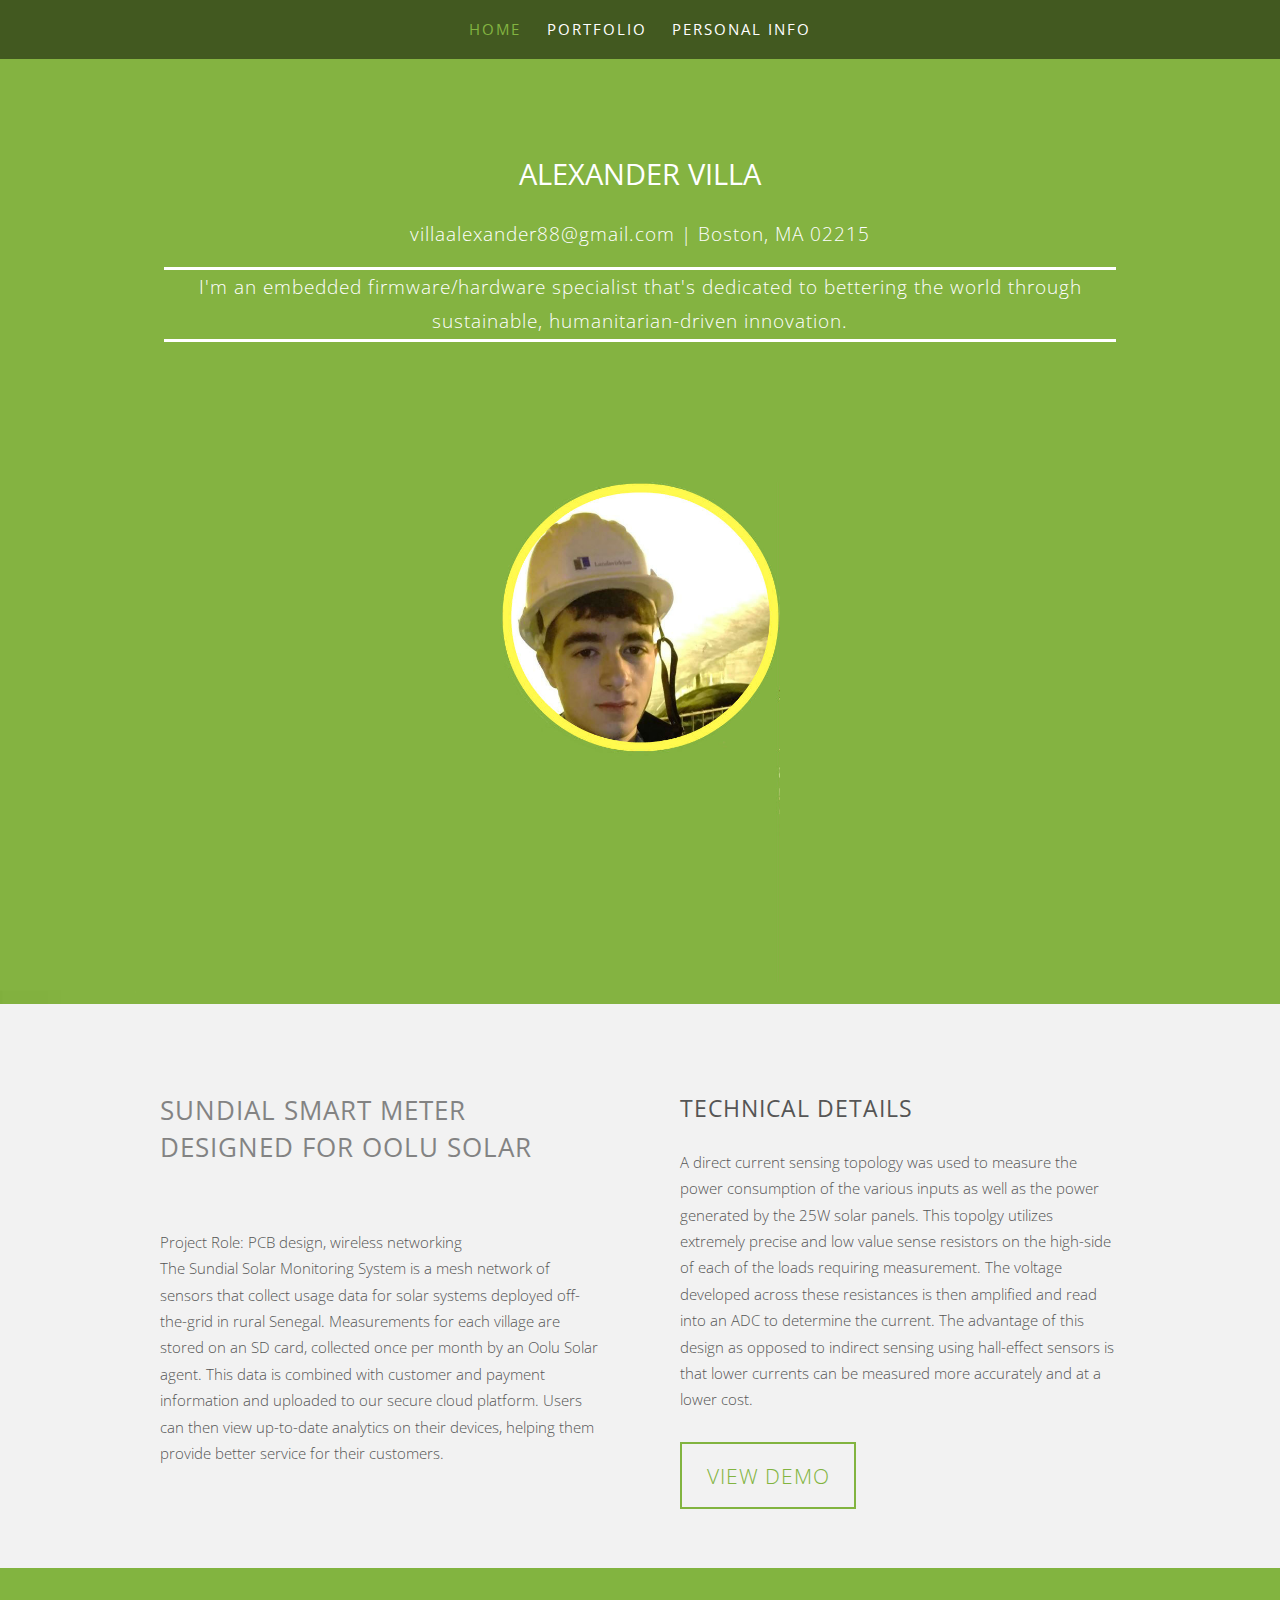
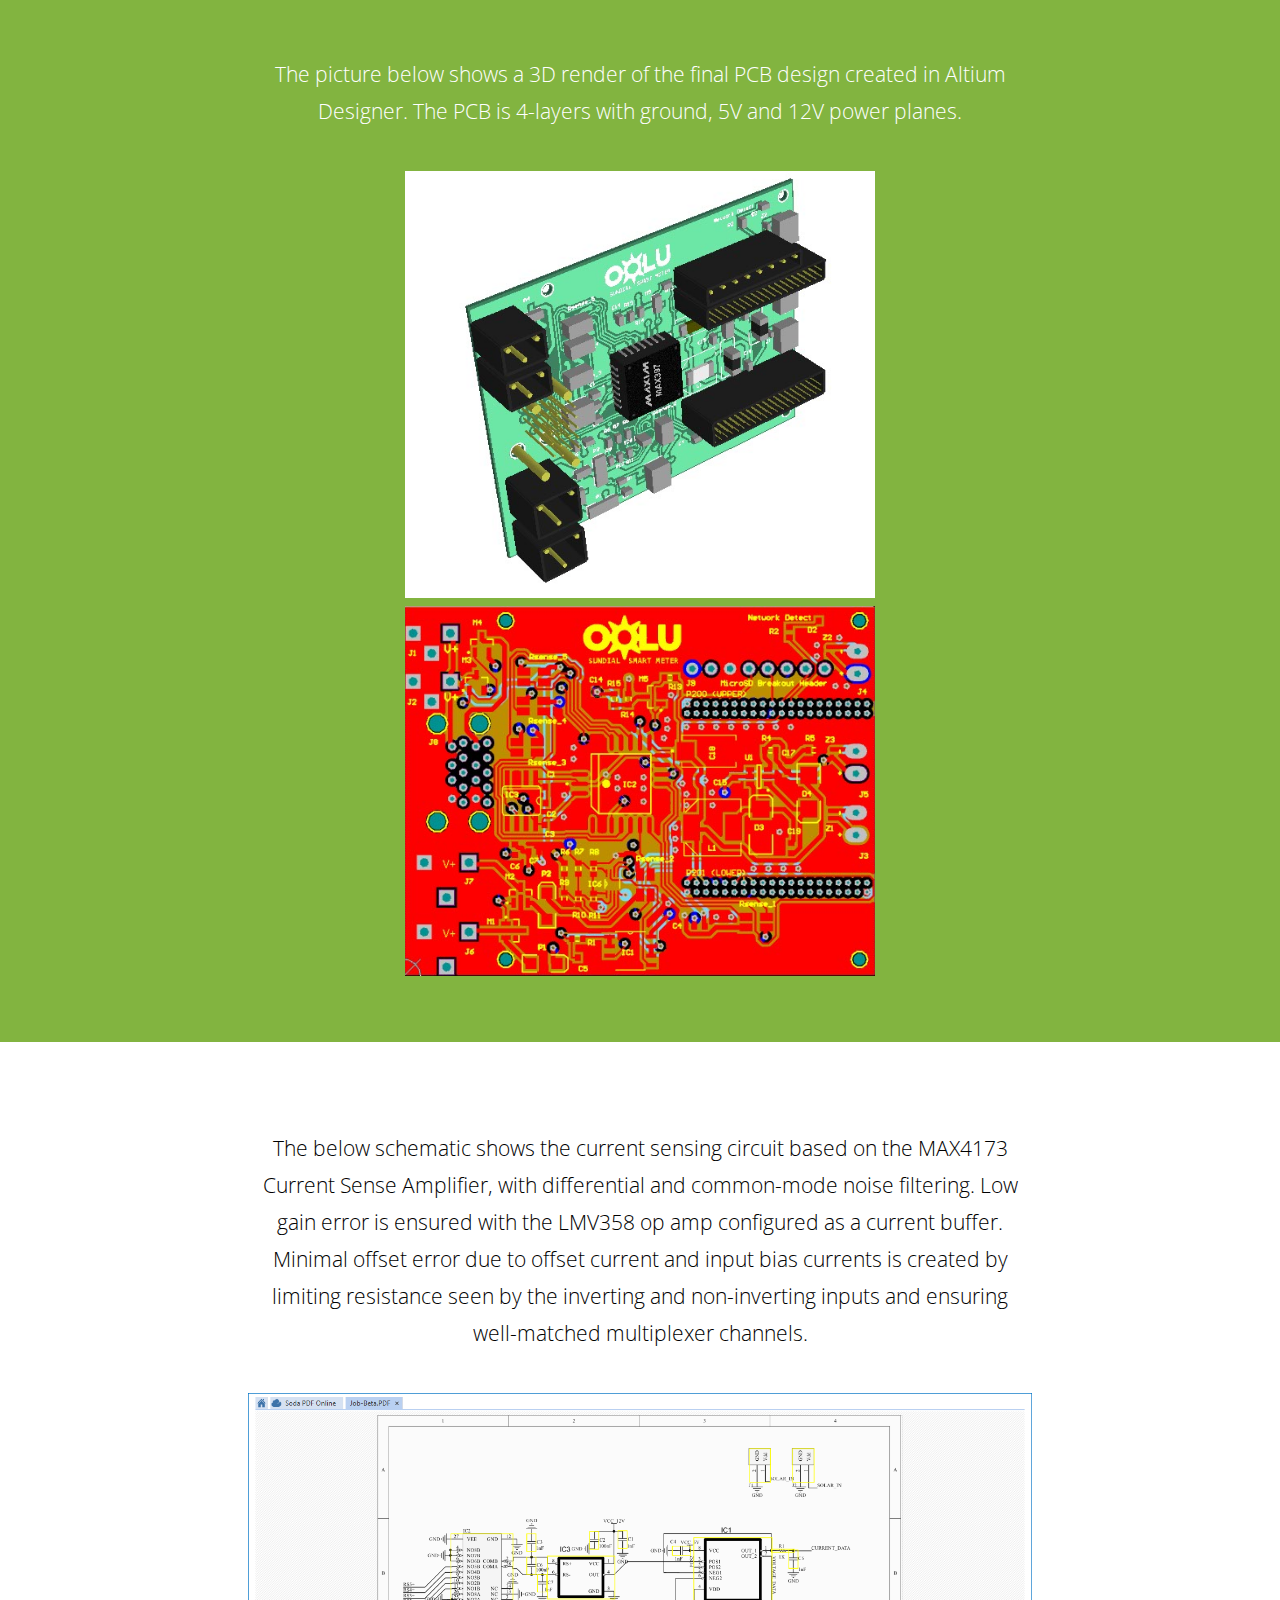
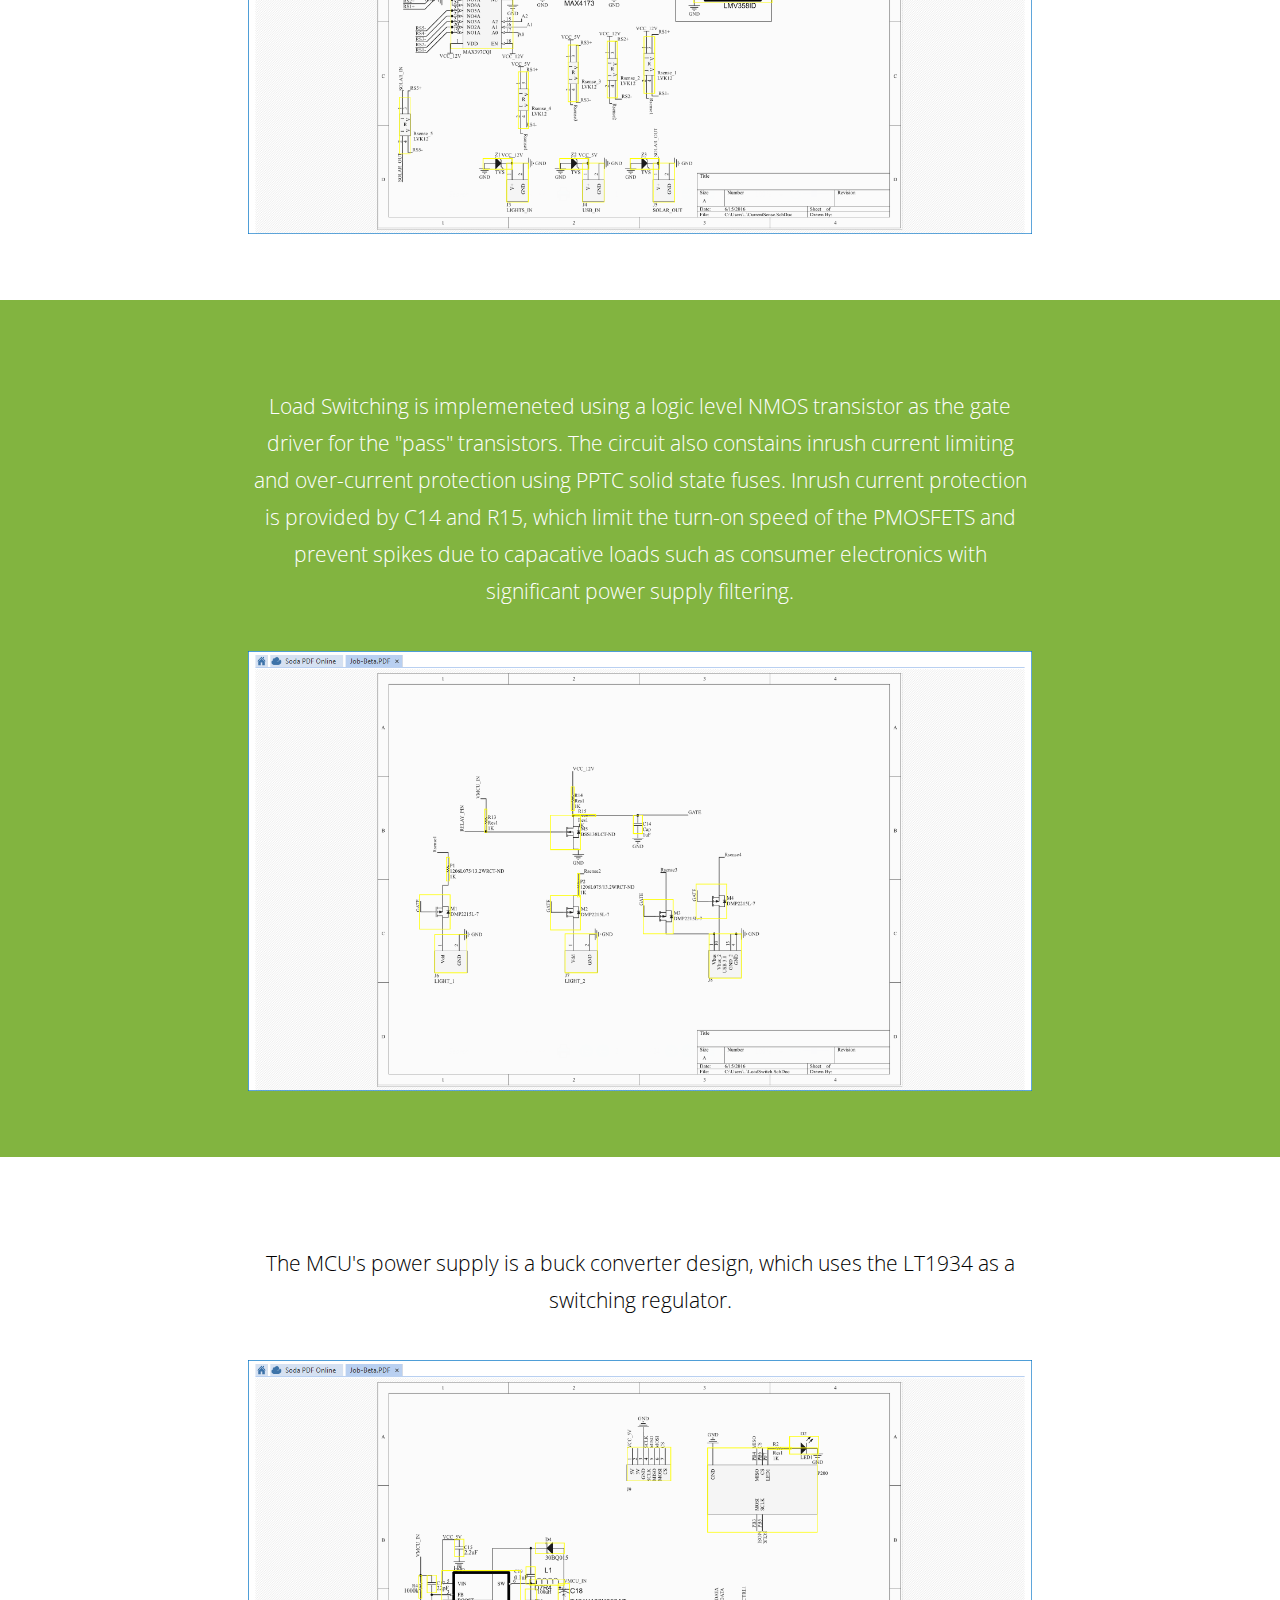
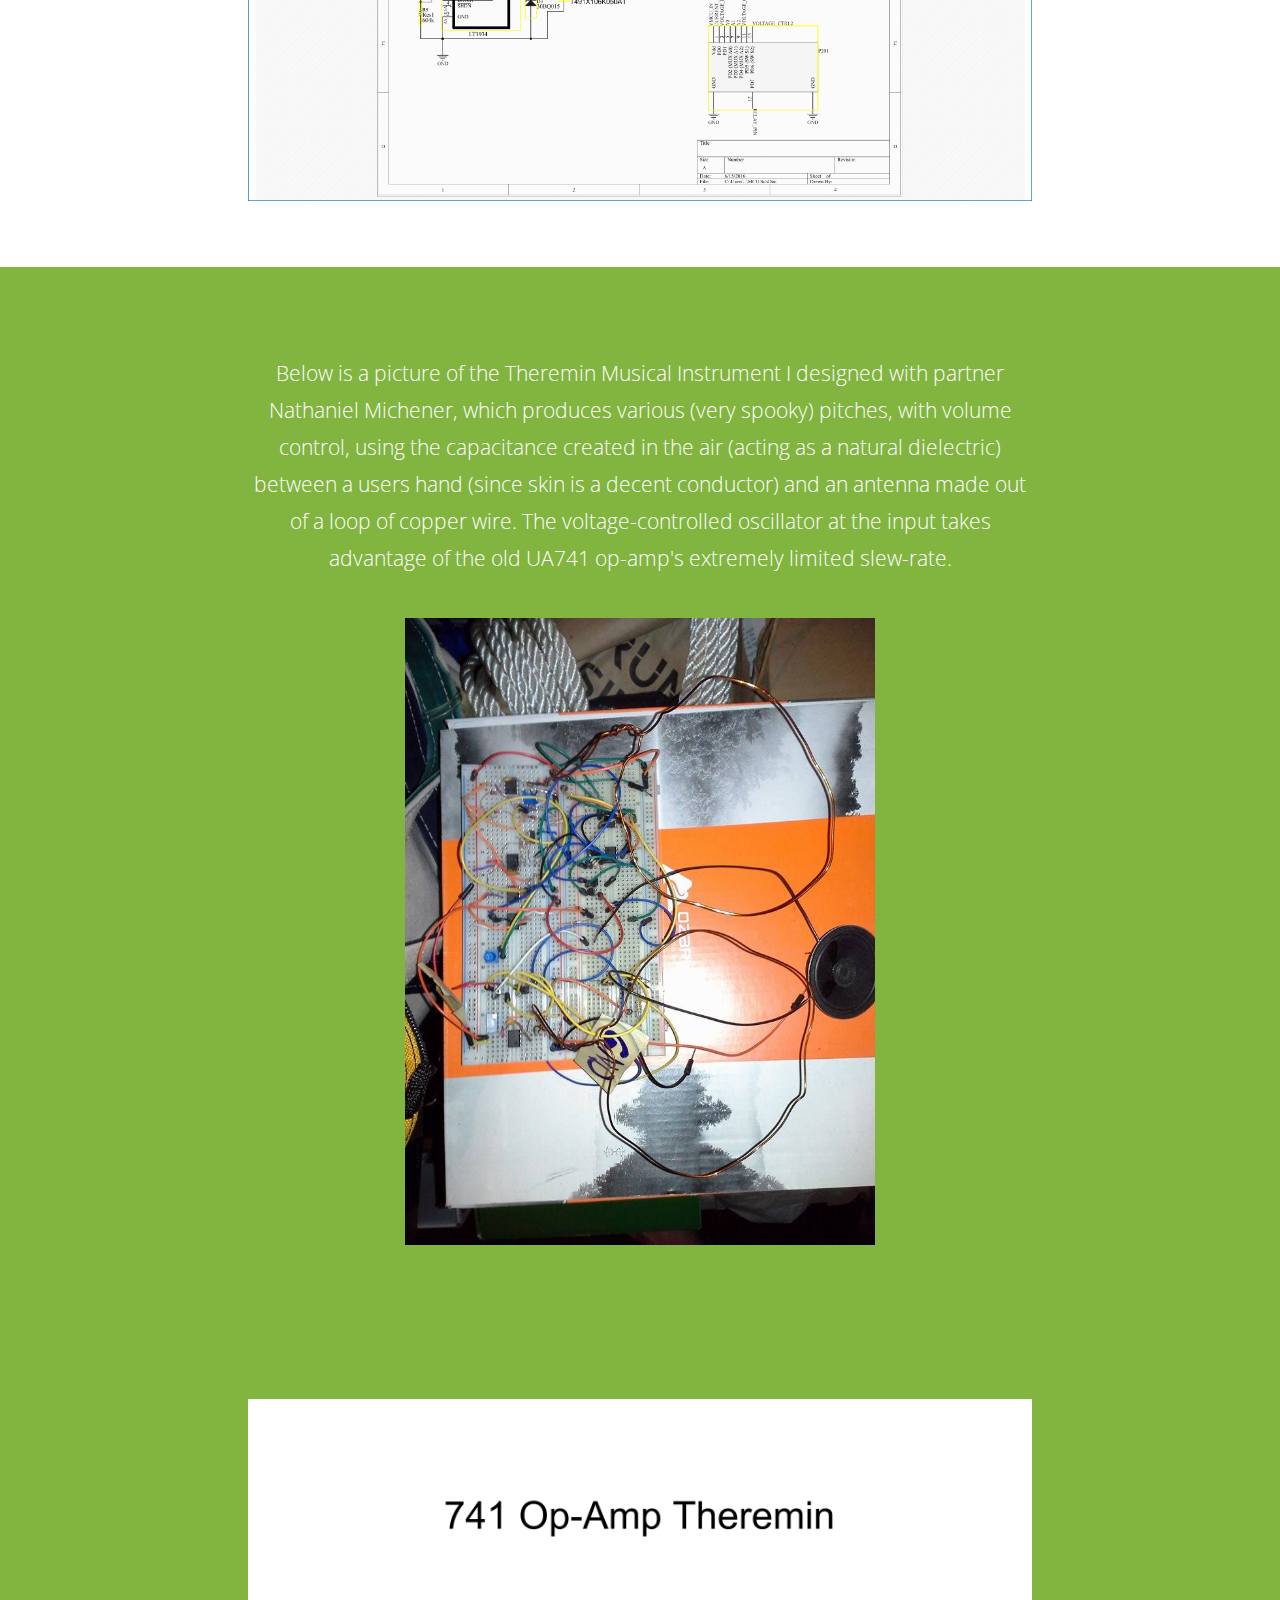
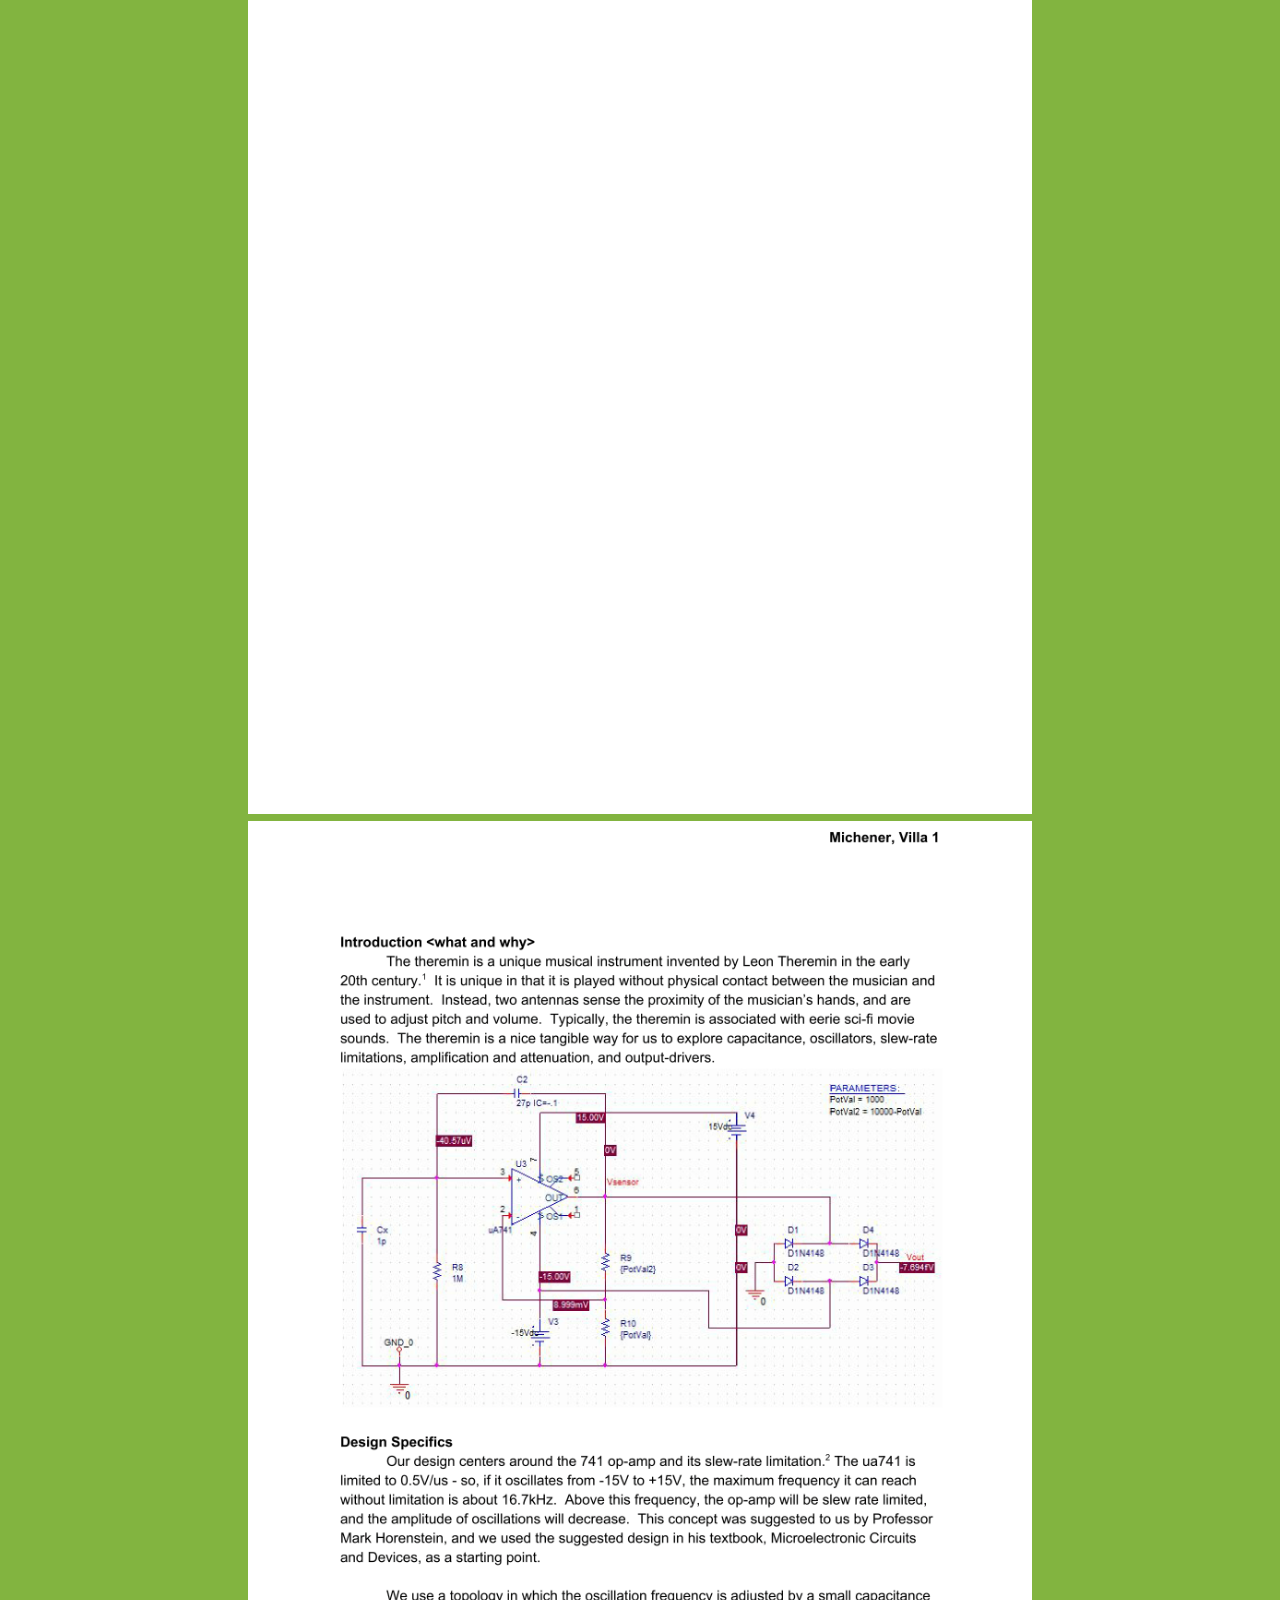
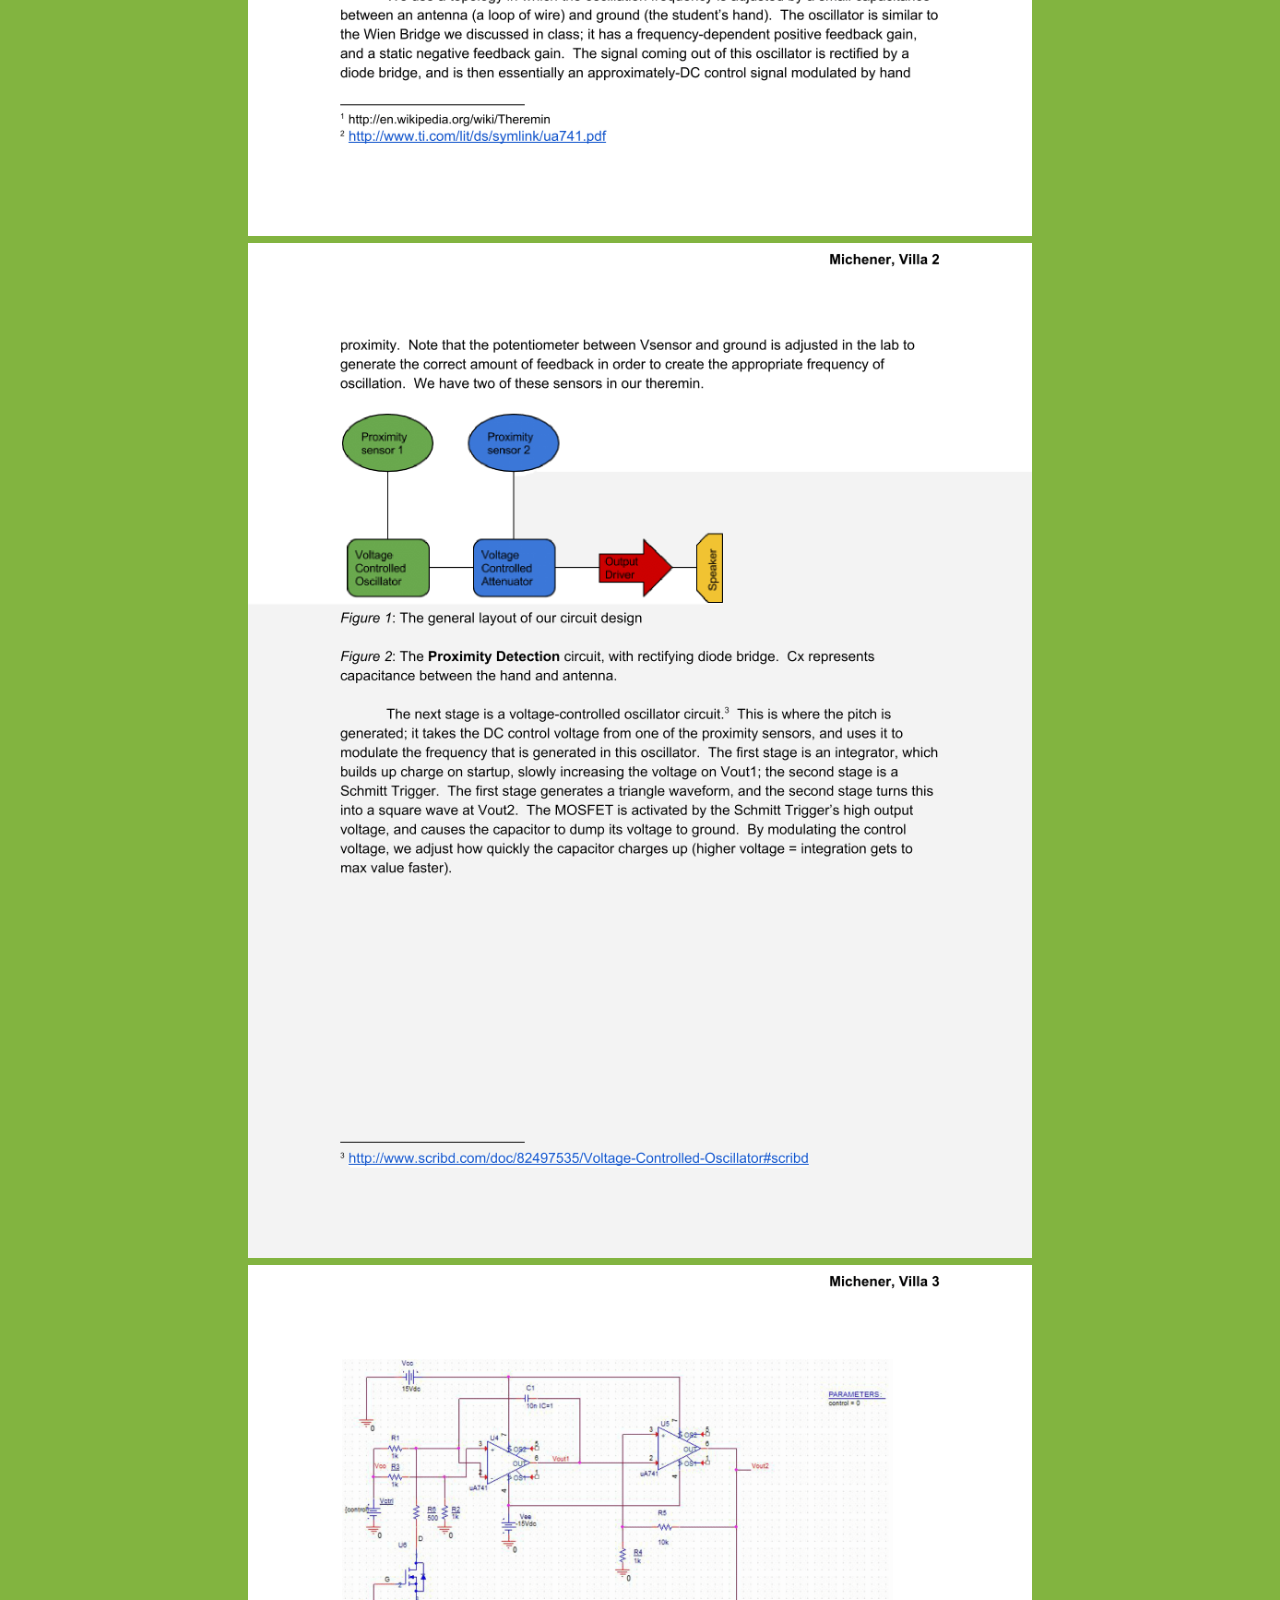
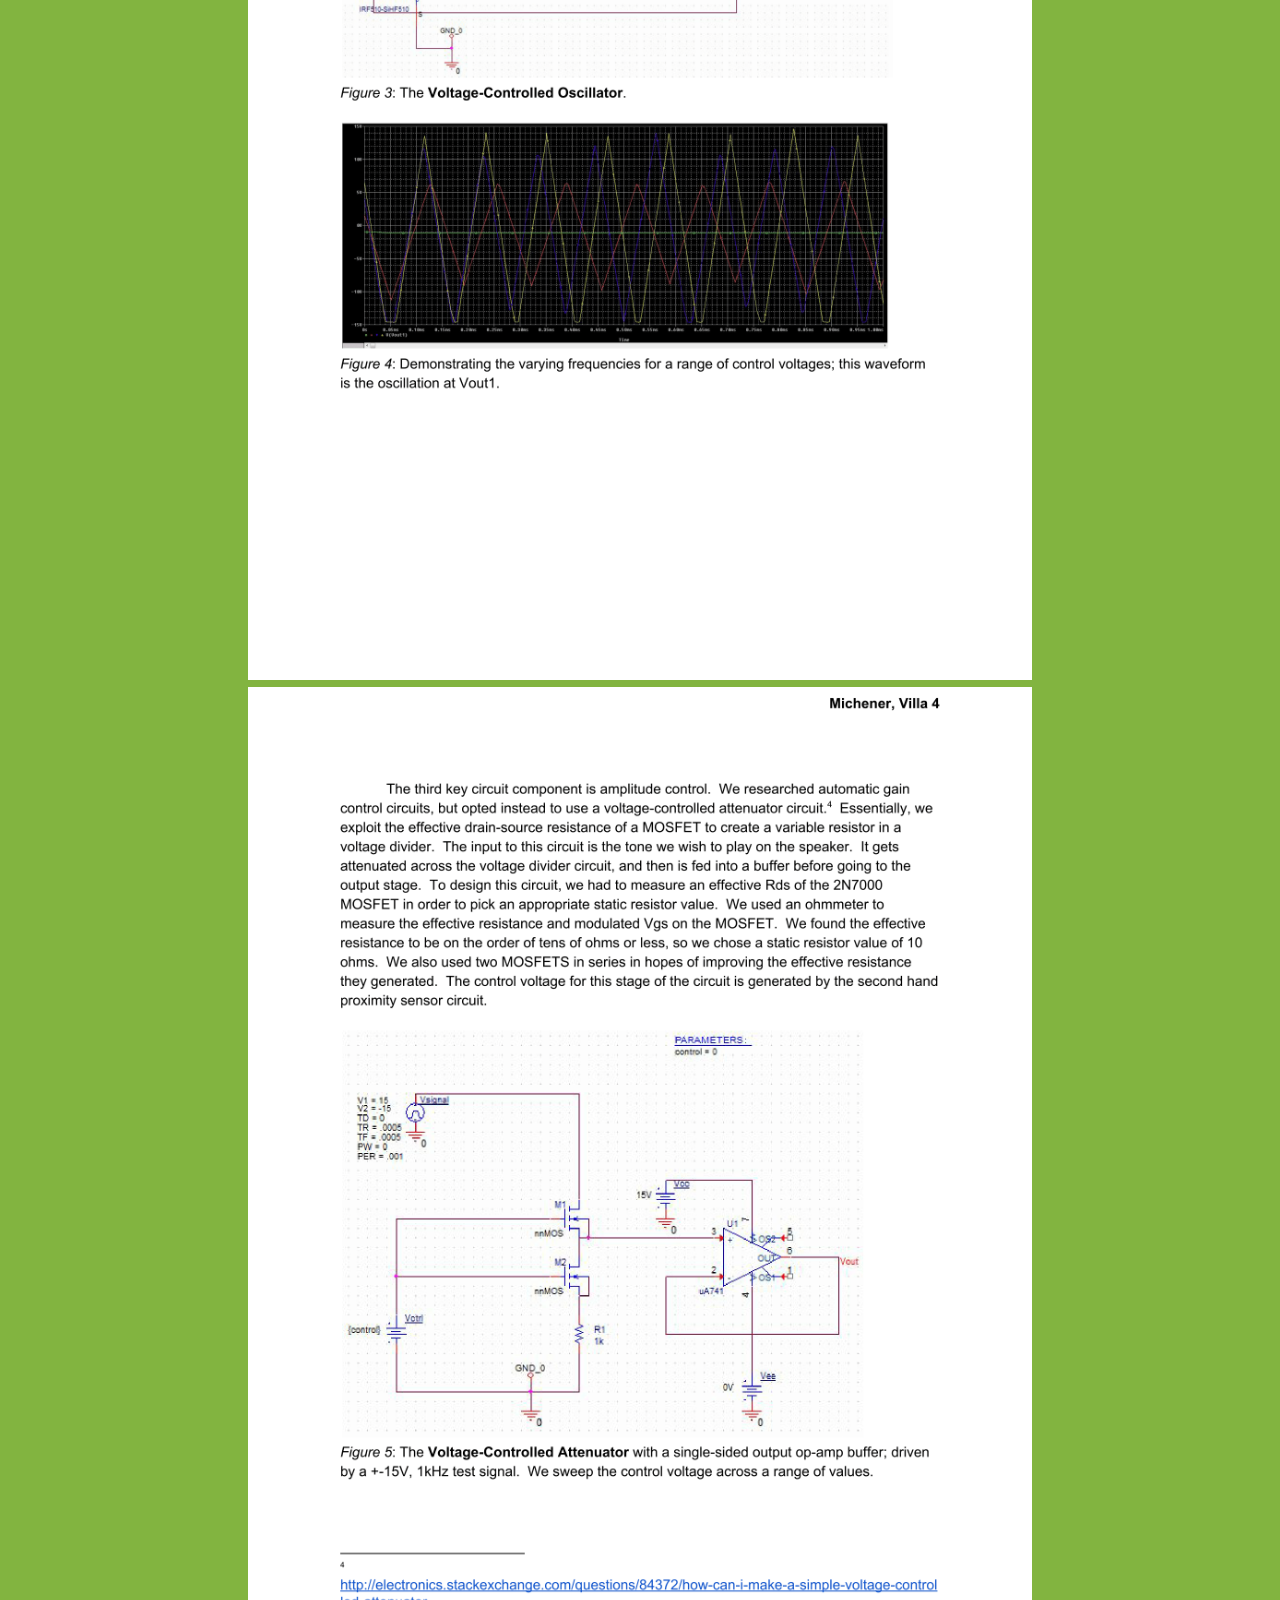
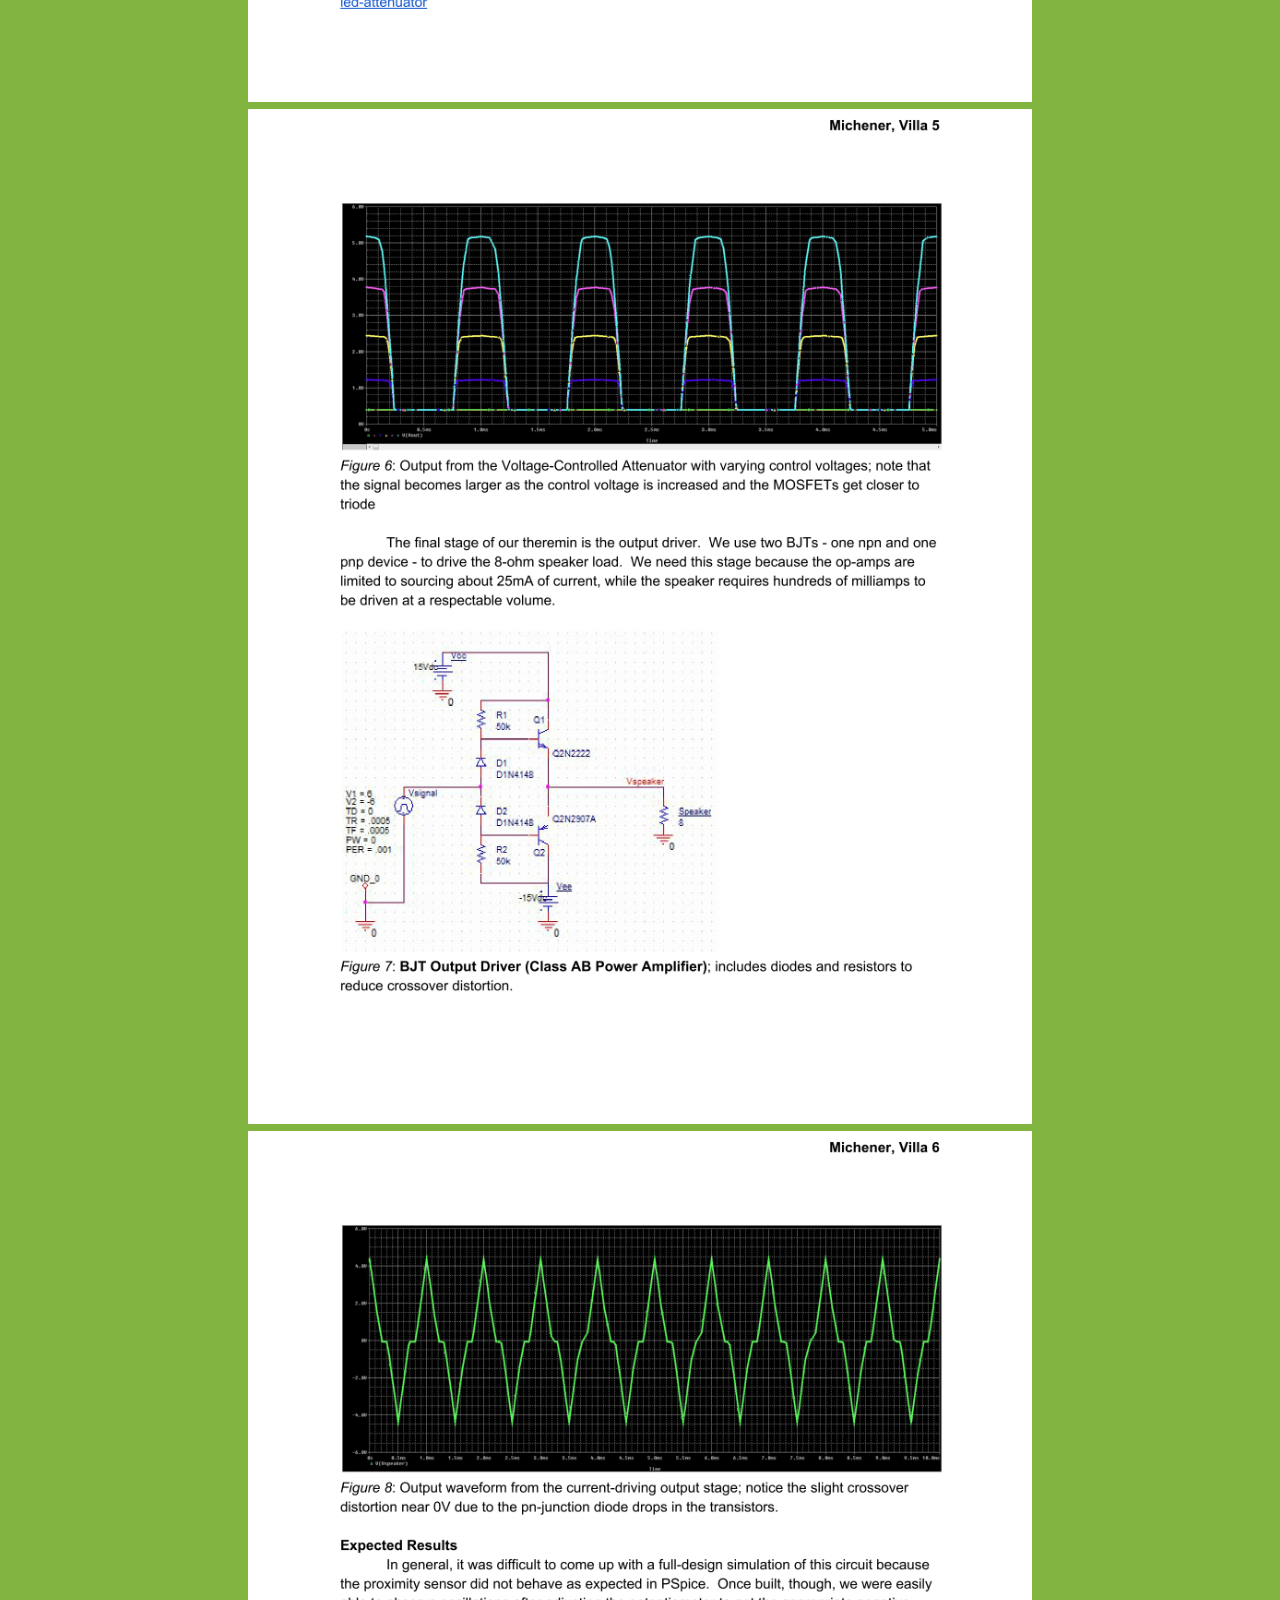
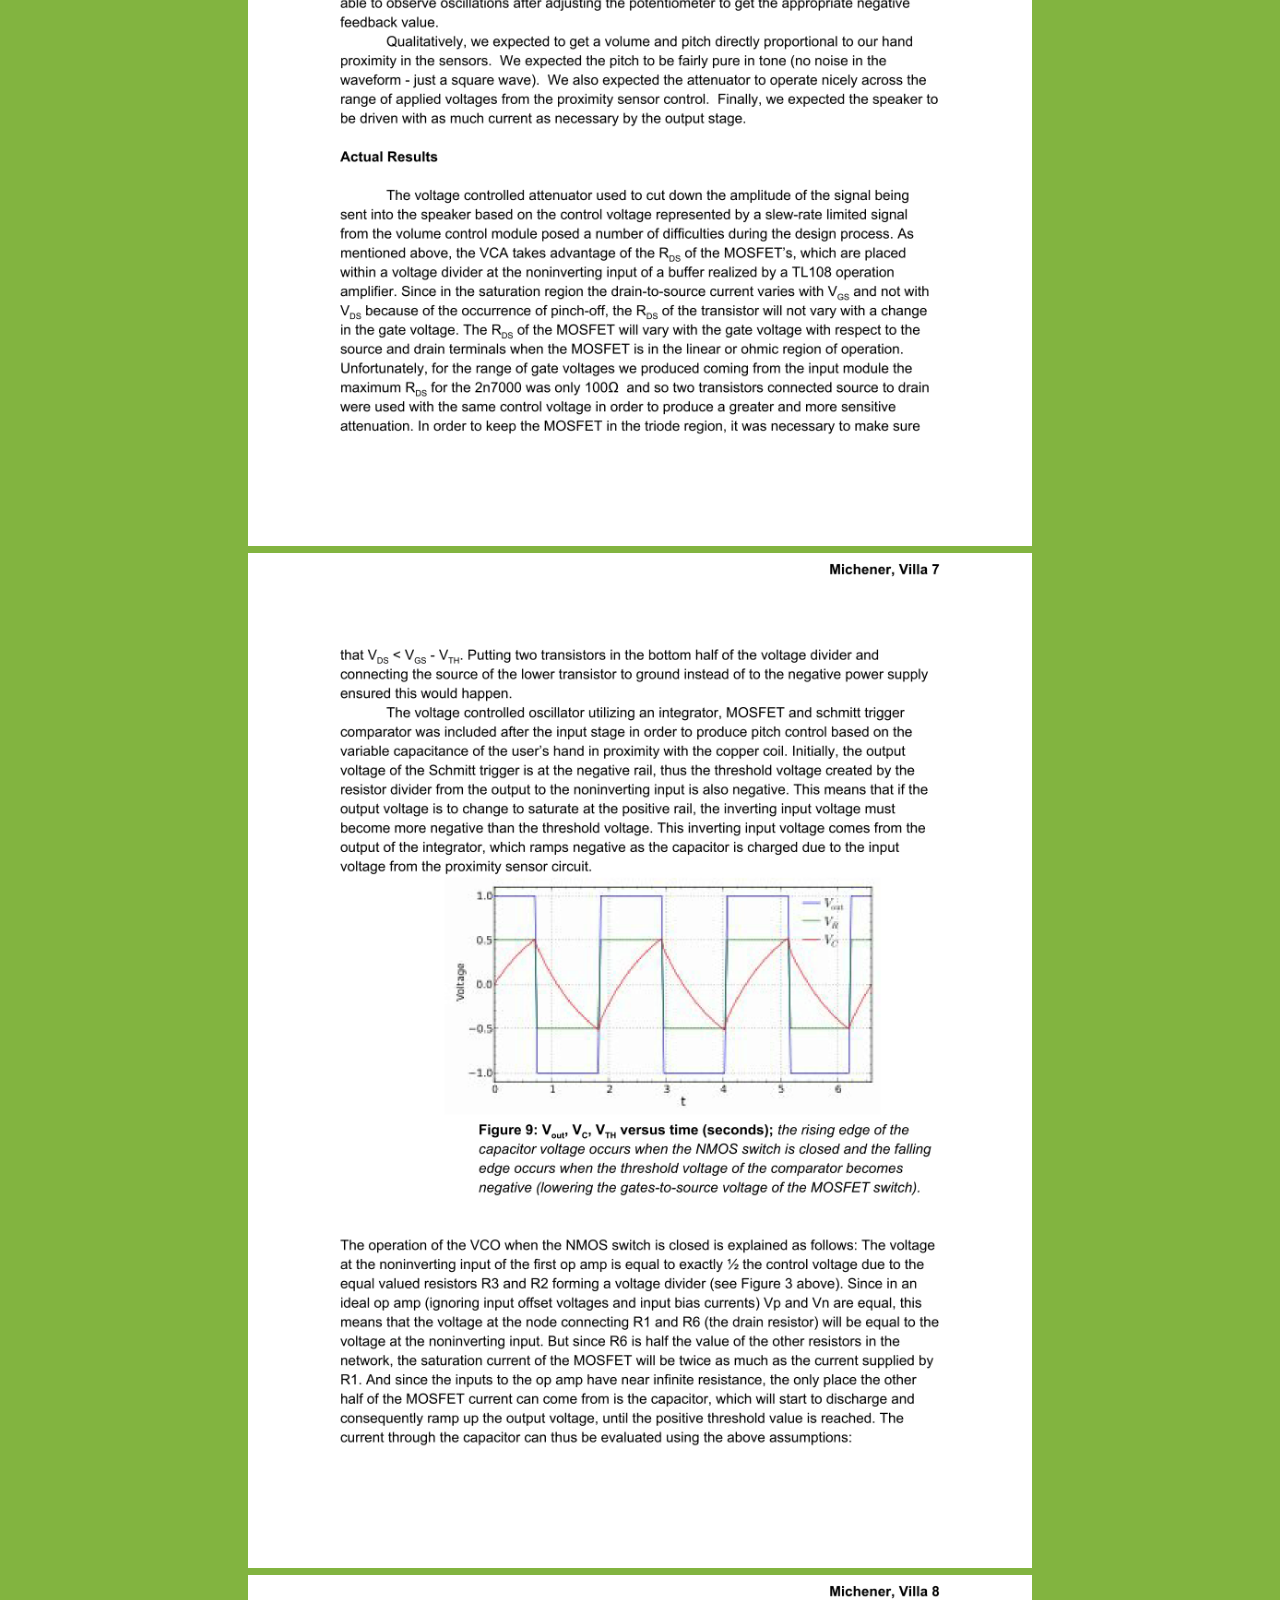
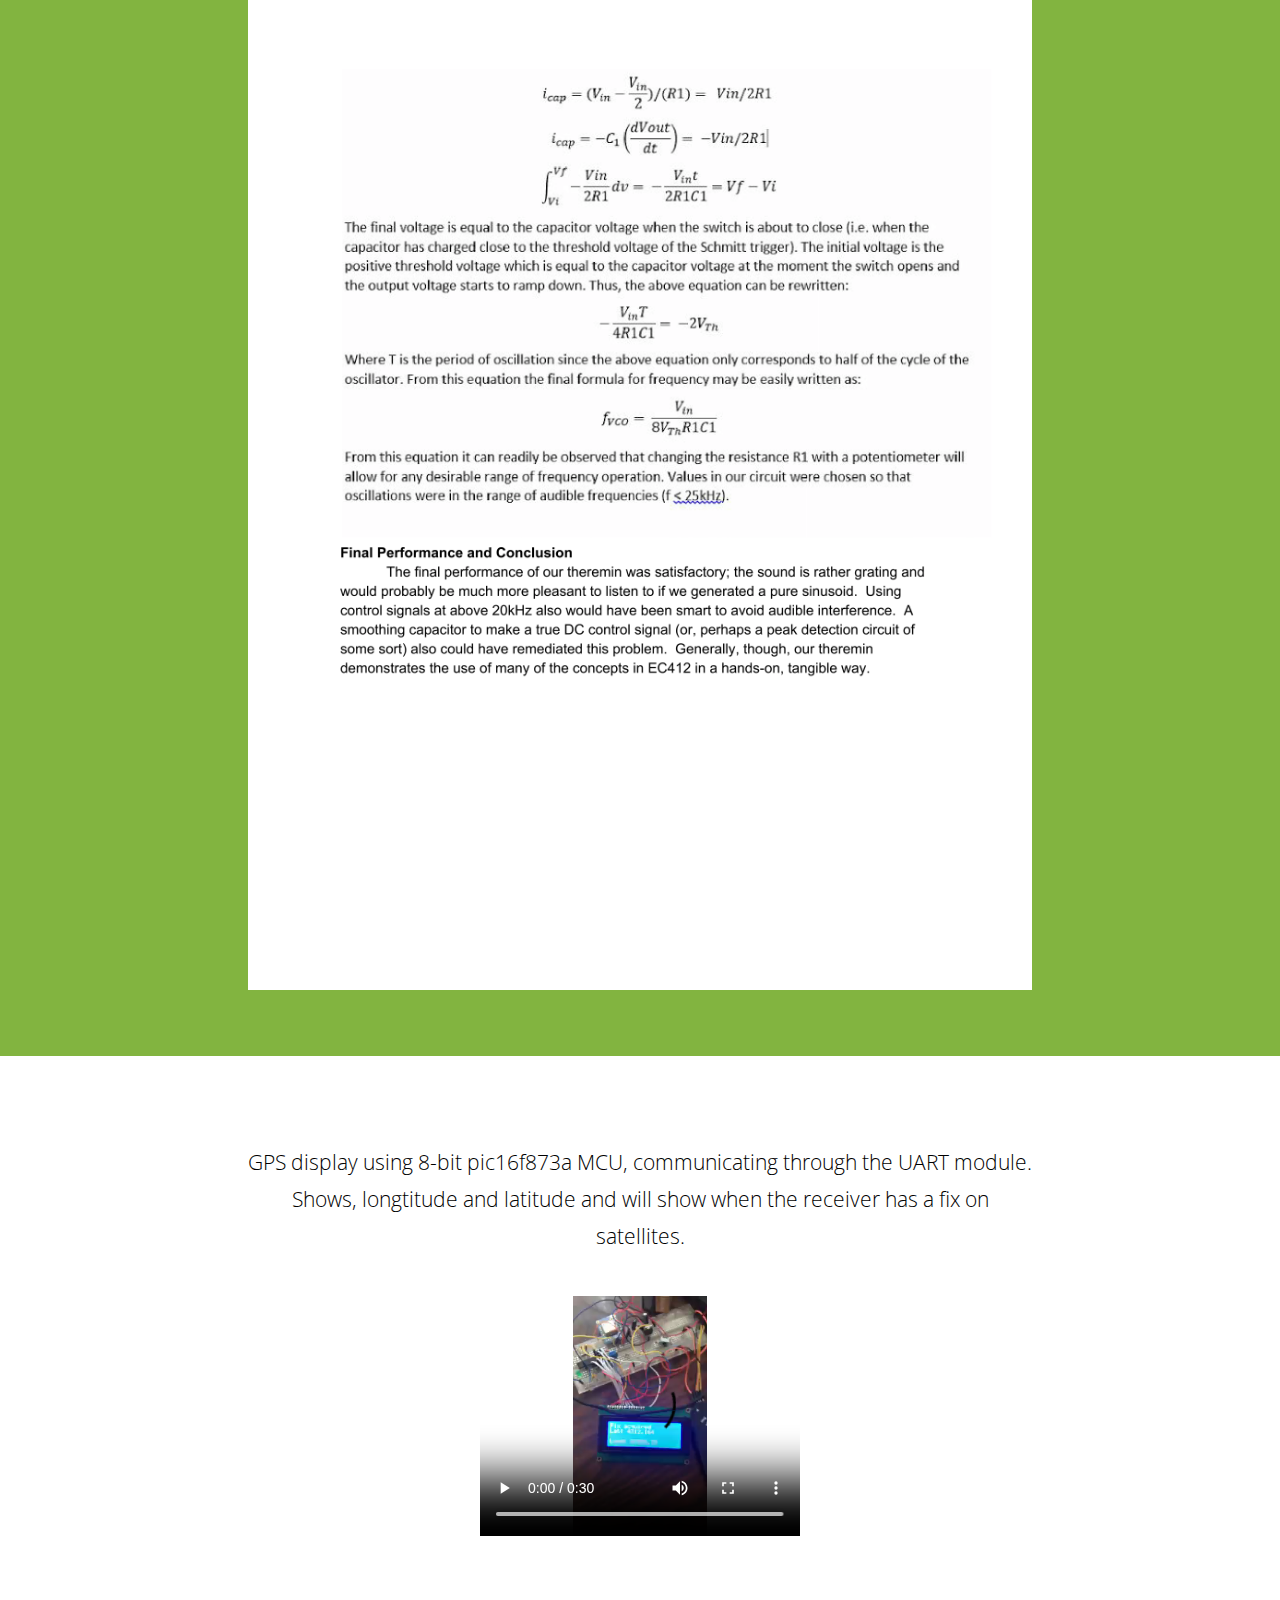
<file: index.html>
<!DOCTYPE HTML>
<!--
    Alexander Villa 
-->
<html>

	<head>

		<title>Alexander Villa</title>
		<meta http-equiv="content-type" content="text/html; charset=utf-8" />
		<meta name="description" content="" />
		<meta name="keywords" content="" />
		<!--[if lte IE 8]><script src="css/ie/html5shiv.js"></script><![endif]-->
		<script src="js/jquery.min.js"></script>
		<script src="js/jquery.dropotron.min.js"></script>
		<script src="js/skel.min.js"></script>
		<script src="js/skel-layers.min.js"></script>
		<script src="js/init.js"></script>
		<noscript>
			<link rel="stylesheet" href="css/skel.css" />
			<link rel="stylesheet" href="css/style.css" />

		</noscript>
		
		
		<!--[if lte IE 8]><link rel="stylesheet" href="css/ie/v8.css" /><![endif]-->
	</head>
	<body class="homepage">

		<!-- Header Wrapper -->
			<div class="wrapper style1">
			
			<!-- Header -->
				<div id="header">
					<div class="container">
							
						<!-- Logo -->
							<!--       <!><a href="#" id="logo">Home</a></h1>      -->
						
						<!-- Nav -->
							<nav id="nav">
								<ul>
									<li class="active"><a href="index.html">Home</a></li>
									<li>
										<a href="#Sundial">Portfolio</a>
										<ul>
											<li><a href="#">Sundial Smart Meter</a></li>
											<li><a href="#">More coming soon...</a></li>
										</ul>
									</li>
									<li>
									<a href="">Personal Info</a>
                                    <ul>	
                                    	<li><a href="#">CV</a></li>
									    <li><a href="#">Current Projects</a></li>
									    <li><a href="#">Contact</a></li>
									</ul>
									</li>
								</ul>
							</nav>
	
					</div>
				</div>
				
			<!-- Banner -->
				<div id="banner">
					<section class="container">
						<h2>Alexander Villa </h2>
						<span>villaalexander88@gmail.com | Boston, MA 02215</span>
						
						<p>I'm an embedded firmware/hardware specialist
						that's dedicated to bettering the world through sustainable,
						humanitarian-driven innovation.</p>
					</section>
				</div>
				
				<div id="banner">
				<section class="container">
					
               		<style>
      					img {
    					width:100%;
						}
					</style>
					<img src="/images/Alex.jpg" style="width:280px;height:500px;">
				</section>
				</div>
			
			</div>
		
		<!-- Section One -->
			<div class="wrapper style2">
			<a name="Sundial"></a> 
				<section class="container">
					<div class="row double">
						<div class="6u">
							<header class="major">
								<h2>Sundial Smart Meter designed for Oolu Solar</h2>
								</header>
								<span>Project Role: PCB design, wireless networking </span>
								<p>The Sundial Solar Monitoring System is a mesh network of sensors that collect usage data for solar systems deployed off-the-grid in rural Senegal.
Measurements for each village are stored on an SD card, collected once per month by an Oolu Solar agent. This data is combined with customer and payment information and uploaded to our secure cloud platform.
Users can then view up-to-date analytics on their devices, helping them provide better service for their customers.</p>
						</div>
						<div class="6u">
							<h3>Technical Details</h3>
							<p>A direct current sensing topology was used to measure the power consumption of the various inputs as well as the power generated by the 25W solar panels.
							This topolgy utilizes extremely precise and low value sense resistors on the high-side of each of the loads requiring measurement. The voltage developed across
							these resistances is then amplified and read into an ADC to determine the current. The advantage of this design as opposed to indirect sensing using
							hall-effect sensors is that lower currents can be measured more accurately and at a lower cost.</p>
							<a href="Video.html" class="button">View Demo</a>
						</div>	
					</div>
				</section>
					
			</div>
			
			<div class="wrapper style3">
				<section class="container">
					<p>The picture below shows a 3D render of the final PCB design created in Altium Designer. The PCB is 4-layers with ground, 5V and 12V power planes.</p>
				</section>
				    <section class="container">
               		<style>
      					img {
    					width:60%;
						}
					</style>
					<img src="/images/PCB.png" style="width:60%">
					<img src="/images/Screenshot 2016-06-28 17.36.55.png" style="width:60%">
				    </section>
			            </div>
						
						
			
						<div class="wrapper style6">
				<section class="container">
					<p>The below schematic shows the current sensing circuit based on the MAX4173 Current Sense Amplifier, with differential and common-mode noise filtering. Low gain error is ensured with the
					LMV358 op amp configured as a current buffer. Minimal offset error due to offset current and input bias currents is created by limiting resistance seen by the inverting and non-inverting inputs
					and ensuring well-matched multiplexer channels.</p>
				</section>
				
				<section class="container">
               		<style>
      					img {
    					width:100%;
						}
					</style>
					<img src="/images/Current.png" style="width:100%">
				</section>
			            </div>
			    
				
			     <div class="wrapper style3">
				<section class="container">
					<p>Load Switching is implemeneted using a logic level NMOS transistor as the gate driver for the "pass" transistors. The circuit also constains inrush current limiting and over-current protection using PPTC solid state fuses. Inrush current protection is provided by
					C14 and R15, which limit the turn-on speed of the PMOSFETS and prevent spikes due to capacative loads such as consumer electronics with significant power supply filtering.</p>
				</section>
				
				<section class="container">
               		<style>
      					img {
    					width:100%;
						}
					</style>
					<img src="/images/Load.png" style="width:100%">
				</section>
			            </div>
				
				   <div class="wrapper style6">
				<section class="container">
					<p>The MCU's power supply is a buck converter design, which uses the LT1934 as a switching regulator.</p>
				</section>
				
				<section class="container">
               		<style>
      					img {
    					width:100%;
						}
					</style>
					<img src="/images/MCU.png" style="width:100%">
				</section>
			            </div>
						
						
						<div class="wrapper style3">
				<section class="container">
					<p>Below is a picture of the Theremin Musical Instrument I designed with partner Nathaniel Michener, which produces various (very spooky)
					pitches, with volume control, using the capacitance created in the air (acting as a natural dielectric) between a users hand (since skin
					is a decent conductor) and an antenna made out of a loop of copper wire. The voltage-controlled oscillator at the input takes
advantage of the old UA741 op-amp's extremely limited slew-rate.</p>
				</section>
				    <section class="container">
               		<style>
      					img {
    					width:60%;
						}
					</style>
					<img src="/images/Theremin.jpg" style="width:60%">
				    </section>
			            </div>
						
						
						<div class="wrapper style3">
				<section class="container">
				</section>
				    <section class="container">
               		<style>
      					img {
    					width:100%;
						}
					</style>
					<img src="/images/EC412FinalProject-1.png" style="width:100%">
					<img src="/images/EC412FinalProject-2.png" style="width:100%">
					<img src="/images/EC412FinalProject-3.png" style="width:100%">
					<img src="/images/EC412FinalProject-4.png" style="width:100%">
					<img src="/images/EC412FinalProject-5.png" style="width:100%">
					<img src="/images/EC412FinalProject-6.png" style="width:100%">
					<img src="/images/EC412FinalProject-7.png" style="width:100%">
					<img src="/images/EC412FinalProject-8.png" style="width:100%">
					<img src="/images/EC412FinalProject-9.png" style="width:100%">
				    </section>
			            </div>
						
						<div class="wrapper style6">
				<section class="container">
					<p>GPS display using 8-bit pic16f873a MCU, communicating through the UART module. Shows, longtitude and latitude and will show when
					the receiver has a fix on satellites.</p>
				</section>
				
				<section class="container">
					<video width="320" height="240" controls>
                    <source src="GPS-Video.mp4" type="video/mp4">
					Your browser does not support the video tag.
                    </video>
				</section>
			            </div>
				
	
	<!-- Footer -->
		<div id="footer">
			<section class="container">
				<header class="major">
					<h2>Connect with me</h2>
					<span class="byline">
					<a href="mailto:villaalexander88@gmail.com?Subject=Hello%20again" target="_top">Send Email</a></span>
				</header>
				<ul class="icons">
					<li class="active"><a href="#" class="fa fa-facebook"><span>Facebook</span></a></li>
					<li><a href="#" class="fa fa-twitter"><span>Twitter</span></a></li>
					<li><a href="#" class="fa fa-dribbble"><span>Pinterest</span></a></li>
					<li><a href="#" class="fa fa-google-plus"><span>Google+</span></a></li>
				</ul>
				<hr />
			</section>
			
			<!-- Copyright -->
				<div id="copyright">
					Design: <a href="http://templated.co">TEMPLATED</a> Images: <a href="http://unsplash.com">Unsplash</a> (<a href="http://unsplash.com/cc0">CC0</a>)
				</div>			
		</div>

	</body>
</html>
</file>
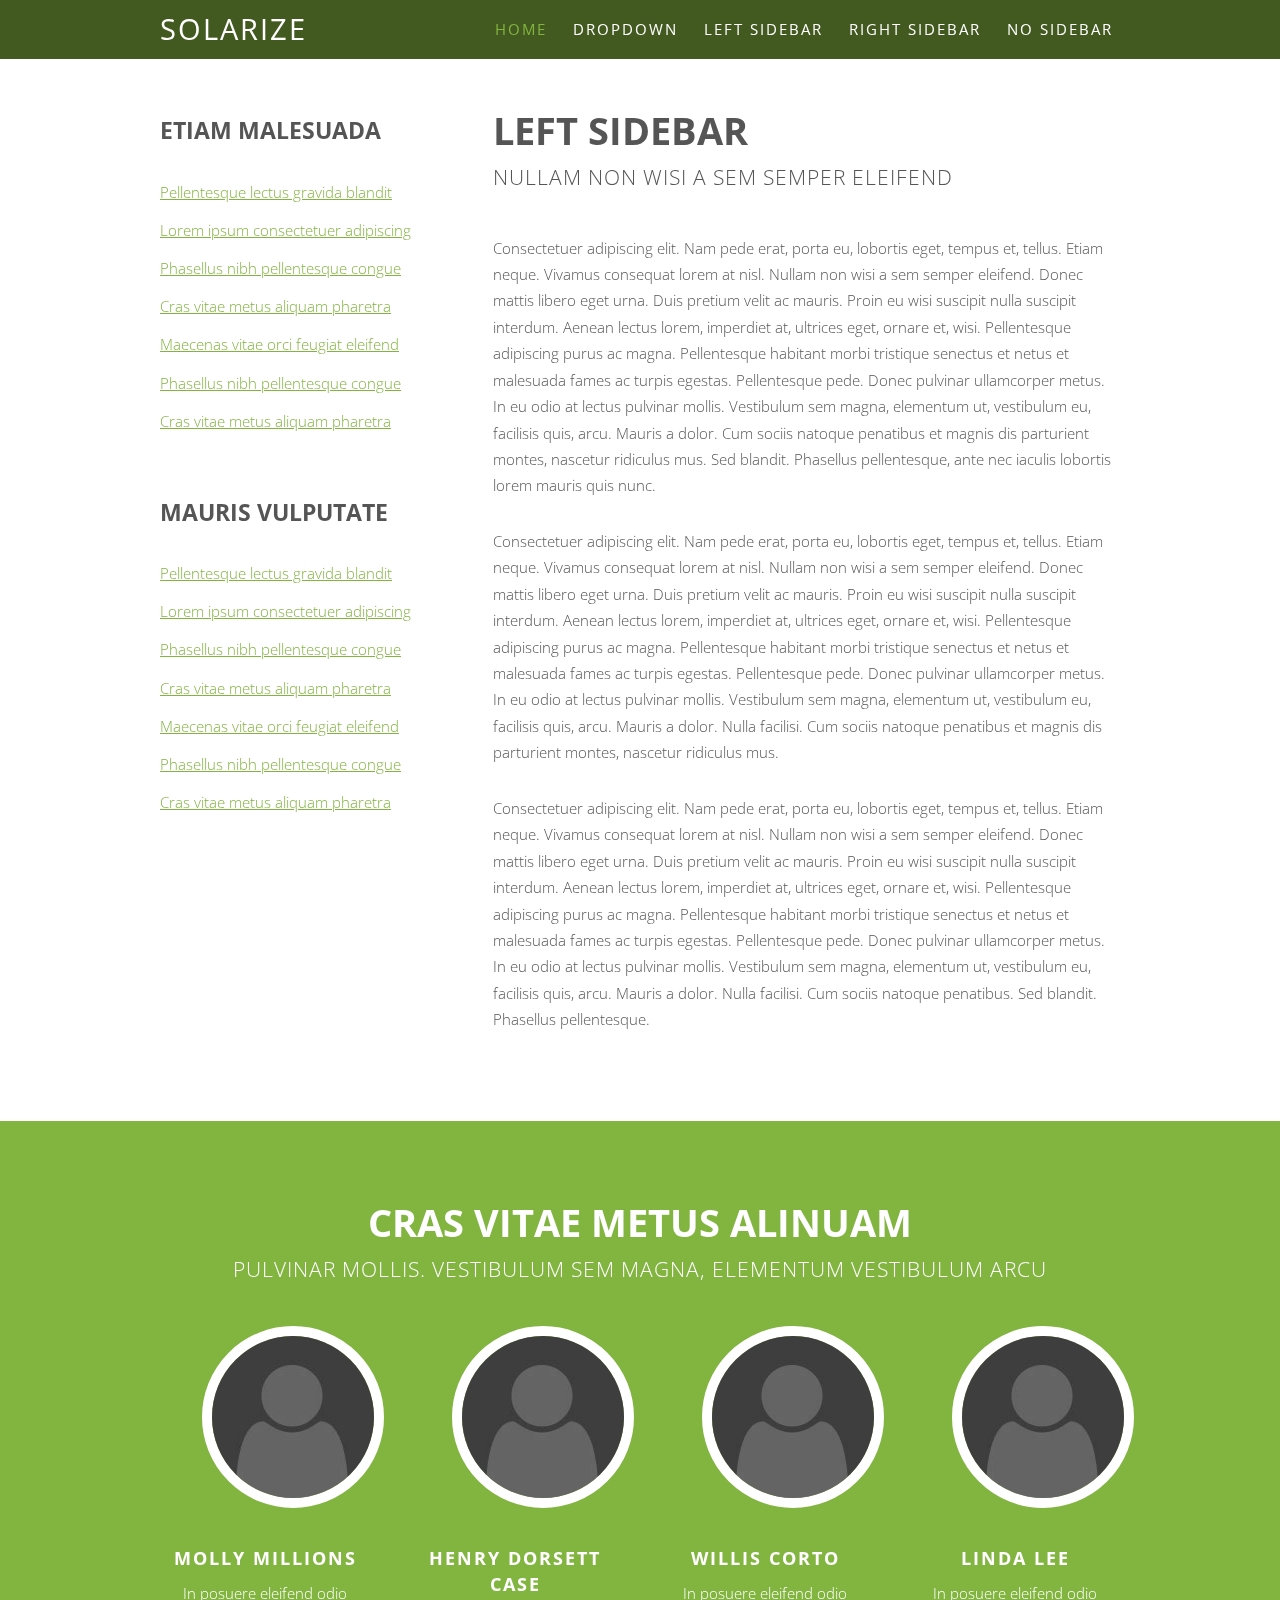
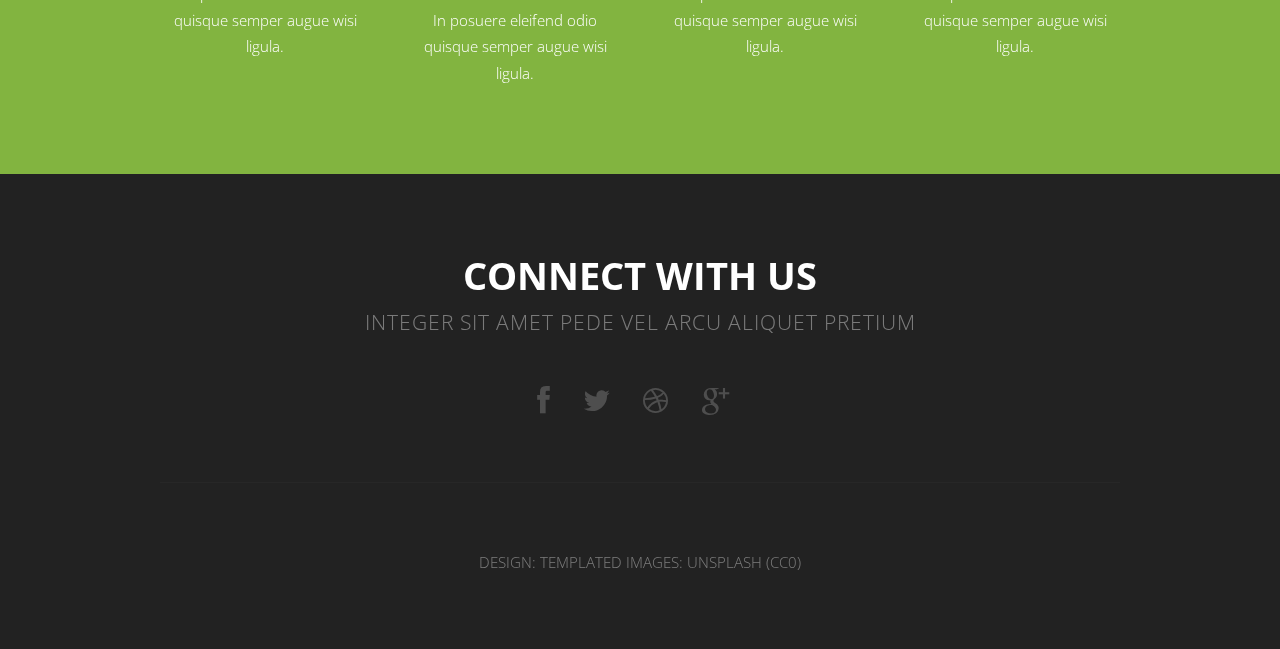
<file: left-sidebar.html>
<!DOCTYPE HTML>
<!--
	Solarize by TEMPLATED
	templated.co @templatedco
	Released for free under the Creative Commons Attribution 3.0 license (templated.co/license)
-->
<html>
	<head>
		<title>Left Sidebar - Solarize by TEMPLATED</title>
		<meta http-equiv="content-type" content="text/html; charset=utf-8" />
		<meta name="description" content="" />
		<meta name="keywords" content="" />
		<!--[if lte IE 8]><script src="css/ie/html5shiv.js"></script><![endif]-->
		<script src="js/jquery.min.js"></script>
		<script src="js/jquery.dropotron.min.js"></script>
		<script src="js/skel.min.js"></script>
		<script src="js/skel-layers.min.js"></script>
		<script src="js/init.js"></script>
		<noscript>
			<link rel="stylesheet" href="css/skel.css" />
			<link rel="stylesheet" href="css/style.css" />
		</noscript>
		<!--[if lte IE 8]><link rel="stylesheet" href="css/ie/v8.css" /><![endif]-->
	</head>
	<body>

		<!-- Header Wrapper -->
			<div class="wrapper style1">
			
				<!-- Header -->
					<div id="header">
						<div class="container">
								
							<!-- Logo -->
								<h1><a href="#" id="logo">Solarize</a></h1>
							
							<!-- Nav -->
								<nav id="nav">
									<ul>
										<li class="active"><a href="index.html">Home</a></li>
										<li>
											<a href="">Dropdown</a>
											<ul>
												<li><a href="#">Lorem ipsum dolor</a></li>
												<li><a href="#">Magna phasellus</a></li>
												<li><a href="#">Etiam dolore nisl</a></li>
												<li>
													<a href="">Phasellus consequat</a>
													<ul>
														<li><a href="#">Lorem ipsum dolor</a></li>
														<li><a href="#">Phasellus consequat</a></li>
														<li><a href="#">Magna phasellus</a></li>
														<li><a href="#">Etiam dolore nisl</a></li>
														<li><a href="#">Veroeros feugiat</a></li>
													</ul>
												</li>
												<li><a href="#">Veroeros feugiat</a></li>
											</ul>
										</li>
										<li><a href="left-sidebar.html">Left Sidebar</a></li>
										<li><a href="right-sidebar.html">Right Sidebar</a></li>
										<li><a href="no-sidebar.html">No Sidebar</a></li>
									</ul>
								</nav>
						</div>
					</div>
			</div>
		
		<!-- Main -->
			<div id="main" class="wrapper style4">
				<div class="container">
					<div class="row">

						<!-- Sidebar -->
						<div id="sidebar" class="4u">
							<section>
								<header class="major">
									<h2>Etiam malesuada</h2>
								</header>									
								<ul class="default">
									<li><a href="#">Pellentesque lectus gravida blandit</a></li>
									<li><a href="#">Lorem ipsum consectetuer adipiscing</a></li>
									<li><a href="#">Phasellus nibh pellentesque congue</a></li>
									<li><a href="#">Cras vitae metus aliquam pharetra</a></li>
									<li><a href="#">Maecenas vitae orci feugiat eleifend</a></li>
									<li><a href="#">Phasellus nibh pellentesque congue</a></li>
									<li><a href="#">Cras vitae metus aliquam pharetra</a></li>
								</ul>
							</section>
							<section>
								<header class="major">
									<h2>Mauris vulputate</h2>
								</header>
								<ul class="default">
									<li><a href="#">Pellentesque lectus gravida blandit</a></li>
									<li><a href="#">Lorem ipsum consectetuer adipiscing</a></li>
									<li><a href="#">Phasellus nibh pellentesque congue</a></li>
									<li><a href="#">Cras vitae metus aliquam pharetra</a></li>
									<li><a href="#">Maecenas vitae orci feugiat eleifend</a></li>
									<li><a href="#">Phasellus nibh pellentesque congue</a></li>
									<li><a href="#">Cras vitae metus aliquam pharetra</a></li>
								</ul>
							</section>
						</div>

						<!-- Content -->
						<div id="content" class="8u skel-cell-important">
							<section>
								<header class="major">
									<h2>Left Sidebar</h2>
									<span class="byline">Nullam non wisi a sem semper eleifend</span>
								</header>
								<p>Consectetuer adipiscing elit. Nam pede erat, porta eu, lobortis eget, tempus et, tellus. Etiam neque. Vivamus consequat lorem at nisl. Nullam non wisi a sem semper eleifend. Donec mattis libero eget urna. Duis pretium velit ac mauris. Proin eu wisi suscipit nulla suscipit interdum. Aenean lectus lorem, imperdiet at, ultrices eget, ornare et, wisi. Pellentesque adipiscing purus ac magna. Pellentesque habitant morbi tristique senectus et netus et malesuada fames ac turpis egestas. Pellentesque pede. Donec pulvinar ullamcorper metus. In eu odio at lectus pulvinar mollis. Vestibulum sem magna, elementum ut, vestibulum eu, facilisis quis, arcu. Mauris a dolor. Cum sociis natoque penatibus et magnis dis parturient montes, nascetur ridiculus mus. Sed blandit. Phasellus pellentesque, ante nec iaculis lobortis lorem mauris quis nunc.</p>
								<p>Consectetuer adipiscing elit. Nam pede erat, porta eu, lobortis eget, tempus et, tellus. Etiam neque. Vivamus consequat lorem at nisl. Nullam non wisi a sem semper eleifend. Donec mattis libero eget urna. Duis pretium velit ac mauris. Proin eu wisi suscipit nulla suscipit interdum. Aenean lectus lorem, imperdiet at, ultrices eget, ornare et, wisi. Pellentesque adipiscing purus ac magna. Pellentesque habitant morbi tristique senectus et netus et malesuada fames ac turpis egestas. Pellentesque pede. Donec pulvinar ullamcorper metus. In eu odio at lectus pulvinar mollis. Vestibulum sem magna, elementum ut, vestibulum eu, facilisis quis, arcu. Mauris a dolor. Nulla facilisi. Cum sociis natoque penatibus et magnis dis parturient montes, nascetur ridiculus mus.</p>
								<p>Consectetuer adipiscing elit. Nam pede erat, porta eu, lobortis eget, tempus et, tellus. Etiam neque. Vivamus consequat lorem at nisl. Nullam non wisi a sem semper eleifend. Donec mattis libero eget urna. Duis pretium velit ac mauris. Proin eu wisi suscipit nulla suscipit interdum. Aenean lectus lorem, imperdiet at, ultrices eget, ornare et, wisi. Pellentesque adipiscing purus ac magna. Pellentesque habitant morbi tristique senectus et netus et malesuada fames ac turpis egestas. Pellentesque pede. Donec pulvinar ullamcorper metus. In eu odio at lectus pulvinar mollis. Vestibulum sem magna, elementum ut, vestibulum eu, facilisis quis, arcu. Mauris a dolor. Nulla facilisi. Cum sociis natoque penatibus. Sed blandit. Phasellus pellentesque.</p>
							</section>
						</div>
					</div>
				</div>
			</div>
		
		<!-- Team -->
			<div class="wrapper style5">
				<section id="team" class="container">
					<header class="major">
						<h2>Cras vitae metus aliNuam</h2>
						<span class="byline">pulvinar mollis. Vestibulum sem magna, elementum vestibulum arcu</span>
					</header>
					<div class="row">
						<div class="3u">
							<a href="#" class="image"><img src="images/placeholder.png" alt=""></a>
							<h3>Molly Millions</h3>
							<p>In posuere eleifend odio quisque semper augue wisi ligula.</p>
						</div>
						<div class="3u">
							<a href="#" class="image"><img src="images/placeholder.png" alt=""></a>
							<h3>Henry Dorsett Case</h3>
							<p>In posuere eleifend odio quisque semper augue wisi ligula.</p>
						</div>
						<div class="3u">
							<a href="#" class="image"><img src="images/placeholder.png" alt=""></a>
							<h3>Willis Corto</h3>
							<p>In posuere eleifend odio quisque semper augue wisi ligula.</p>
						</div>
						<div class="3u">
							<a href="#" class="image"><img src="images/placeholder.png" alt=""></a>
							<h3>Linda Lee</h3>
							<p>In posuere eleifend odio quisque semper augue wisi ligula.</p>
						</div>
					</div>
				</section>
			</div>

	<!-- Footer -->
		<div id="footer">
			<section class="container">
				<header class="major">
					<h2>Connect with us</h2>
					<span class="byline">Integer sit amet pede vel arcu aliquet pretium</span>
				</header>
				<ul class="icons">
					<li class="active"><a href="#" class="fa fa-facebook"><span>Facebook</span></a></li>
					<li><a href="#" class="fa fa-twitter"><span>Twitter</span></a></li>
					<li><a href="#" class="fa fa-dribbble"><span>Pinterest</span></a></li>
					<li><a href="#" class="fa fa-google-plus"><span>Google+</span></a></li>
				</ul>
				<hr />
			</section>
			
			<!-- Copyright -->
				<div id="copyright">
					Design: <a href="http://templated.co">TEMPLATED</a> Images: <a href="http://unsplash.com">Unsplash</a> (<a href="http://unsplash.com/cc0">CC0</a>)
				</div>			
		</div>

	</body>
</html>
</file>
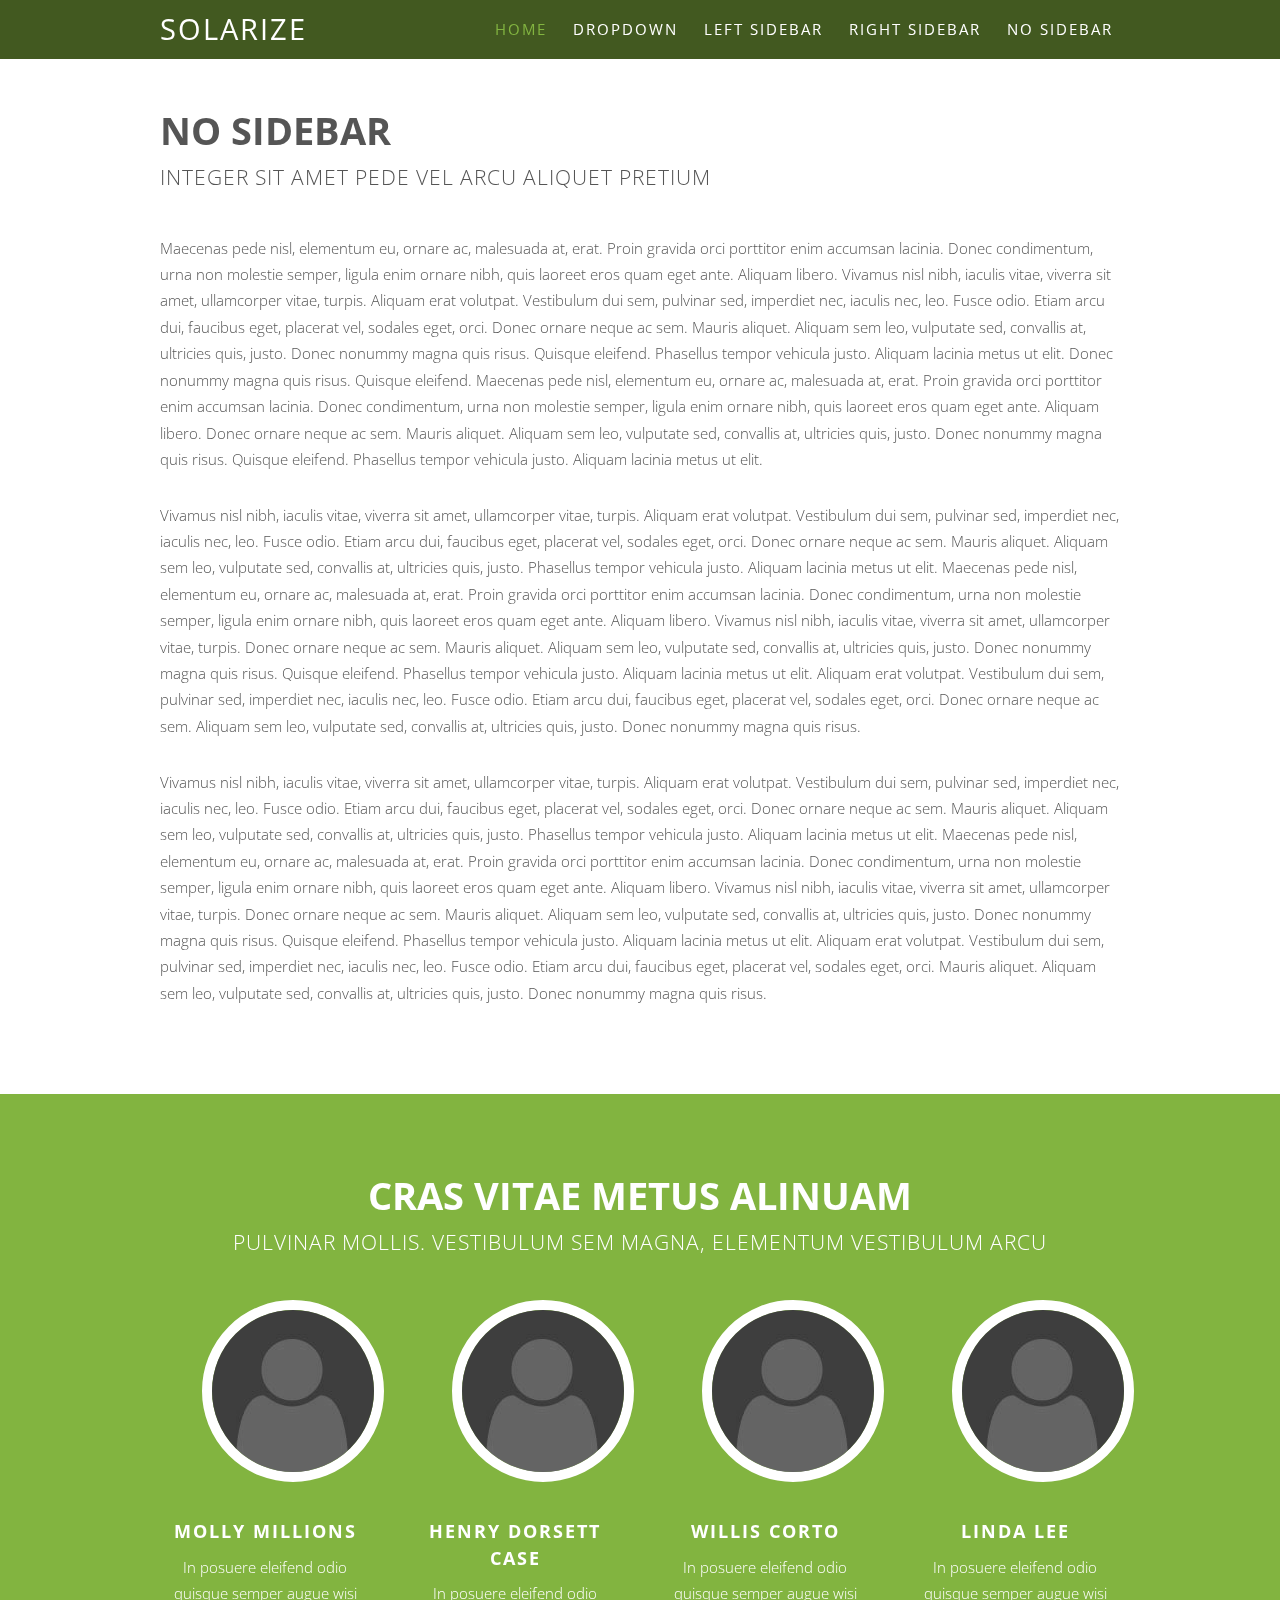
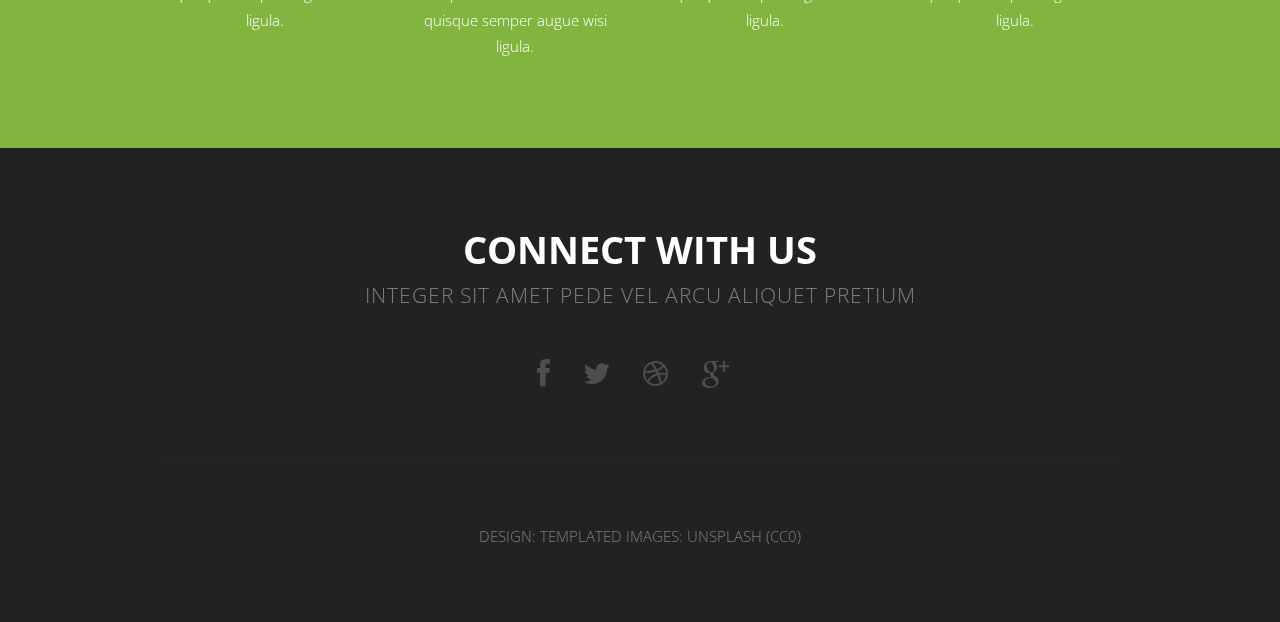
<file: no-sidebar.html>
<!DOCTYPE HTML>
<!--
	Solarize by TEMPLATED
	templated.co @templatedco
	Released for free under the Creative Commons Attribution 3.0 license (templated.co/license)
-->
<html>
	<head>
		<title>No Sidebar - Solarize by TEMPLATED</title>
		<meta http-equiv="content-type" content="text/html; charset=utf-8" />
		<meta name="description" content="" />
		<meta name="keywords" content="" />
		<!--[if lte IE 8]><script src="css/ie/html5shiv.js"></script><![endif]-->
		<script src="js/jquery.min.js"></script>
		<script src="js/jquery.dropotron.min.js"></script>
		<script src="js/skel.min.js"></script>
		<script src="js/skel-layers.min.js"></script>
		<script src="js/init.js"></script>
		<noscript>
			<link rel="stylesheet" href="css/skel.css" />
			<link rel="stylesheet" href="css/style.css" />
		</noscript>
		<!--[if lte IE 8]><link rel="stylesheet" href="css/ie/v8.css" /><![endif]-->
	</head>
	<body>

		<!-- Header Wrapper -->
			<div class="wrapper style1">
			
			<!-- Header -->
				<div id="header">
					<div class="container">
							
						<!-- Logo -->
							<h1><a href="#" id="logo">Solarize</a></h1>
						
						<!-- Nav -->
							<nav id="nav">
								<ul>
									<li class="active"><a href="index.html">Home</a></li>
									<li>
										<a href="">Dropdown</a>
										<ul>
											<li><a href="#">Lorem ipsum dolor</a></li>
											<li><a href="#">Magna phasellus</a></li>
											<li><a href="#">Etiam dolore nisl</a></li>
											<li>
												<a href="">Phasellus consequat</a>
												<ul>
													<li><a href="#">Lorem ipsum dolor</a></li>
													<li><a href="#">Phasellus consequat</a></li>
													<li><a href="#">Magna phasellus</a></li>
													<li><a href="#">Etiam dolore nisl</a></li>
													<li><a href="#">Veroeros feugiat</a></li>
												</ul>
											</li>
											<li><a href="#">Veroeros feugiat</a></li>
										</ul>
									</li>
									<li><a href="left-sidebar.html">Left Sidebar</a></li>
									<li><a href="right-sidebar.html">Right Sidebar</a></li>
									<li><a href="no-sidebar.html">No Sidebar</a></li>
								</ul>
							</nav>
	
					</div>
				</div>
			</div>
		
		<!-- Main -->
			<div id="main" class="wrapper style4">

				<!-- Content -->
				<div id="content" class="container">
					<section>
						<header class="major">
							<h2>No Sidebar</h2>
							<span class="byline">Integer sit amet pede vel arcu aliquet pretium</span>
						</header>
						<p>Maecenas pede nisl, elementum eu, ornare ac, malesuada at, erat. Proin gravida orci porttitor enim accumsan lacinia. Donec condimentum, urna non molestie semper, ligula enim ornare nibh, quis laoreet eros quam eget ante. Aliquam libero. Vivamus nisl nibh, iaculis vitae, viverra sit amet, ullamcorper vitae, turpis. Aliquam erat volutpat. Vestibulum dui sem, pulvinar sed, imperdiet nec, iaculis nec, leo. Fusce odio. Etiam arcu dui, faucibus eget, placerat vel, sodales eget, orci. Donec ornare neque ac sem. Mauris aliquet. Aliquam sem leo, vulputate sed, convallis at, ultricies quis, justo. Donec nonummy magna quis risus. Quisque eleifend. Phasellus tempor vehicula justo. Aliquam lacinia metus ut elit. Donec nonummy magna quis risus. Quisque eleifend. Maecenas pede nisl, elementum eu, ornare ac, malesuada at, erat. Proin gravida orci porttitor enim accumsan lacinia. Donec condimentum, urna non molestie semper, ligula enim ornare nibh, quis laoreet eros quam eget ante. Aliquam libero. Donec ornare neque ac sem. Mauris aliquet. Aliquam sem leo, vulputate sed, convallis at, ultricies quis, justo. Donec nonummy magna quis risus. Quisque eleifend. Phasellus tempor vehicula justo. Aliquam lacinia metus ut elit.</p>
						<p>Vivamus nisl nibh, iaculis vitae, viverra sit amet, ullamcorper vitae, turpis. Aliquam erat volutpat. Vestibulum dui sem, pulvinar sed, imperdiet nec, iaculis nec, leo. Fusce odio. Etiam arcu dui, faucibus eget, placerat vel, sodales eget, orci. Donec ornare neque ac sem. Mauris aliquet. Aliquam sem leo, vulputate sed, convallis at, ultricies quis, justo. Phasellus tempor vehicula justo. Aliquam lacinia metus ut elit. Maecenas pede nisl, elementum eu, ornare ac, malesuada at, erat. Proin gravida orci porttitor enim accumsan lacinia. Donec condimentum, urna non molestie semper, ligula enim ornare nibh, quis laoreet eros quam eget ante. Aliquam libero. Vivamus nisl nibh, iaculis vitae, viverra sit amet, ullamcorper vitae, turpis. Donec ornare neque ac sem. Mauris aliquet. Aliquam sem leo, vulputate sed, convallis at, ultricies quis, justo. Donec nonummy magna quis risus. Quisque eleifend. Phasellus tempor vehicula justo. Aliquam lacinia metus ut elit. Aliquam erat volutpat. Vestibulum dui sem, pulvinar sed, imperdiet nec, iaculis nec, leo. Fusce odio. Etiam arcu dui, faucibus eget, placerat vel, sodales eget, orci. Donec ornare neque ac sem. Aliquam sem leo, vulputate sed, convallis at, ultricies quis, justo. Donec nonummy magna quis risus.</p>
						<p>Vivamus nisl nibh, iaculis vitae, viverra sit amet, ullamcorper vitae, turpis. Aliquam erat volutpat. Vestibulum dui sem, pulvinar sed, imperdiet nec, iaculis nec, leo. Fusce odio. Etiam arcu dui, faucibus eget, placerat vel, sodales eget, orci. Donec ornare neque ac sem. Mauris aliquet. Aliquam sem leo, vulputate sed, convallis at, ultricies quis, justo. Phasellus tempor vehicula justo. Aliquam lacinia metus ut elit. Maecenas pede nisl, elementum eu, ornare ac, malesuada at, erat. Proin gravida orci porttitor enim accumsan lacinia. Donec condimentum, urna non molestie semper, ligula enim ornare nibh, quis laoreet eros quam eget ante. Aliquam libero. Vivamus nisl nibh, iaculis vitae, viverra sit amet, ullamcorper vitae, turpis. Donec ornare neque ac sem. Mauris aliquet. Aliquam sem leo, vulputate sed, convallis at, ultricies quis, justo. Donec nonummy magna quis risus. Quisque eleifend. Phasellus tempor vehicula justo. Aliquam lacinia metus ut elit. Aliquam erat volutpat. Vestibulum dui sem, pulvinar sed, imperdiet nec, iaculis nec, leo. Fusce odio. Etiam arcu dui, faucibus eget, placerat vel, sodales eget, orci. Mauris aliquet. Aliquam sem leo, vulputate sed, convallis at, ultricies quis, justo. Donec nonummy magna quis risus.</p>
					</section>
				</div>
			</div>
		
		<!-- Team -->
			<div class="wrapper style5">
				<section id="team" class="container">
					<header class="major">
						<h2>Cras vitae metus aliNuam</h2>
						<span class="byline">pulvinar mollis. Vestibulum sem magna, elementum vestibulum arcu</span>
					</header>
					<div class="row">
						<div class="3u">
							<a href="#" class="image"><img src="images/placeholder.png" alt=""></a>
							<h3>Molly Millions</h3>
							<p>In posuere eleifend odio quisque semper augue wisi ligula.</p>
						</div>
						<div class="3u">
							<a href="#" class="image"><img src="images/placeholder.png" alt=""></a>
							<h3>Henry Dorsett Case</h3>
							<p>In posuere eleifend odio quisque semper augue wisi ligula.</p>
						</div>
						<div class="3u">
							<a href="#" class="image"><img src="images/placeholder.png" alt=""></a>
							<h3>Willis Corto</h3>
							<p>In posuere eleifend odio quisque semper augue wisi ligula.</p>
						</div>
						<div class="3u">
							<a href="#" class="image"><img src="images/placeholder.png" alt=""></a>
							<h3>Linda Lee</h3>
							<p>In posuere eleifend odio quisque semper augue wisi ligula.</p>
						</div>
					</div>
				</section>
			</div>

	<!-- Footer -->
		<div id="footer">
			<section class="container">
				<header class="major">
					<h2>Connect with us</h2>
					<span class="byline">Integer sit amet pede vel arcu aliquet pretium</span>
				</header>
				<ul class="icons">
					<li class="active"><a href="#" class="fa fa-facebook"><span>Facebook</span></a></li>
					<li><a href="#" class="fa fa-twitter"><span>Twitter</span></a></li>
					<li><a href="#" class="fa fa-dribbble"><span>Pinterest</span></a></li>
					<li><a href="#" class="fa fa-google-plus"><span>Google+</span></a></li>
				</ul>
				<hr />
			</section>
			
			<!-- Copyright -->
				<div id="copyright">
					Design: <a href="http://templated.co">TEMPLATED</a> Images: <a href="http://unsplash.com">Unsplash</a> (<a href="http://unsplash.com/cc0">CC0</a>)
				</div>			
		</div>

	</body>
</html>
</file>
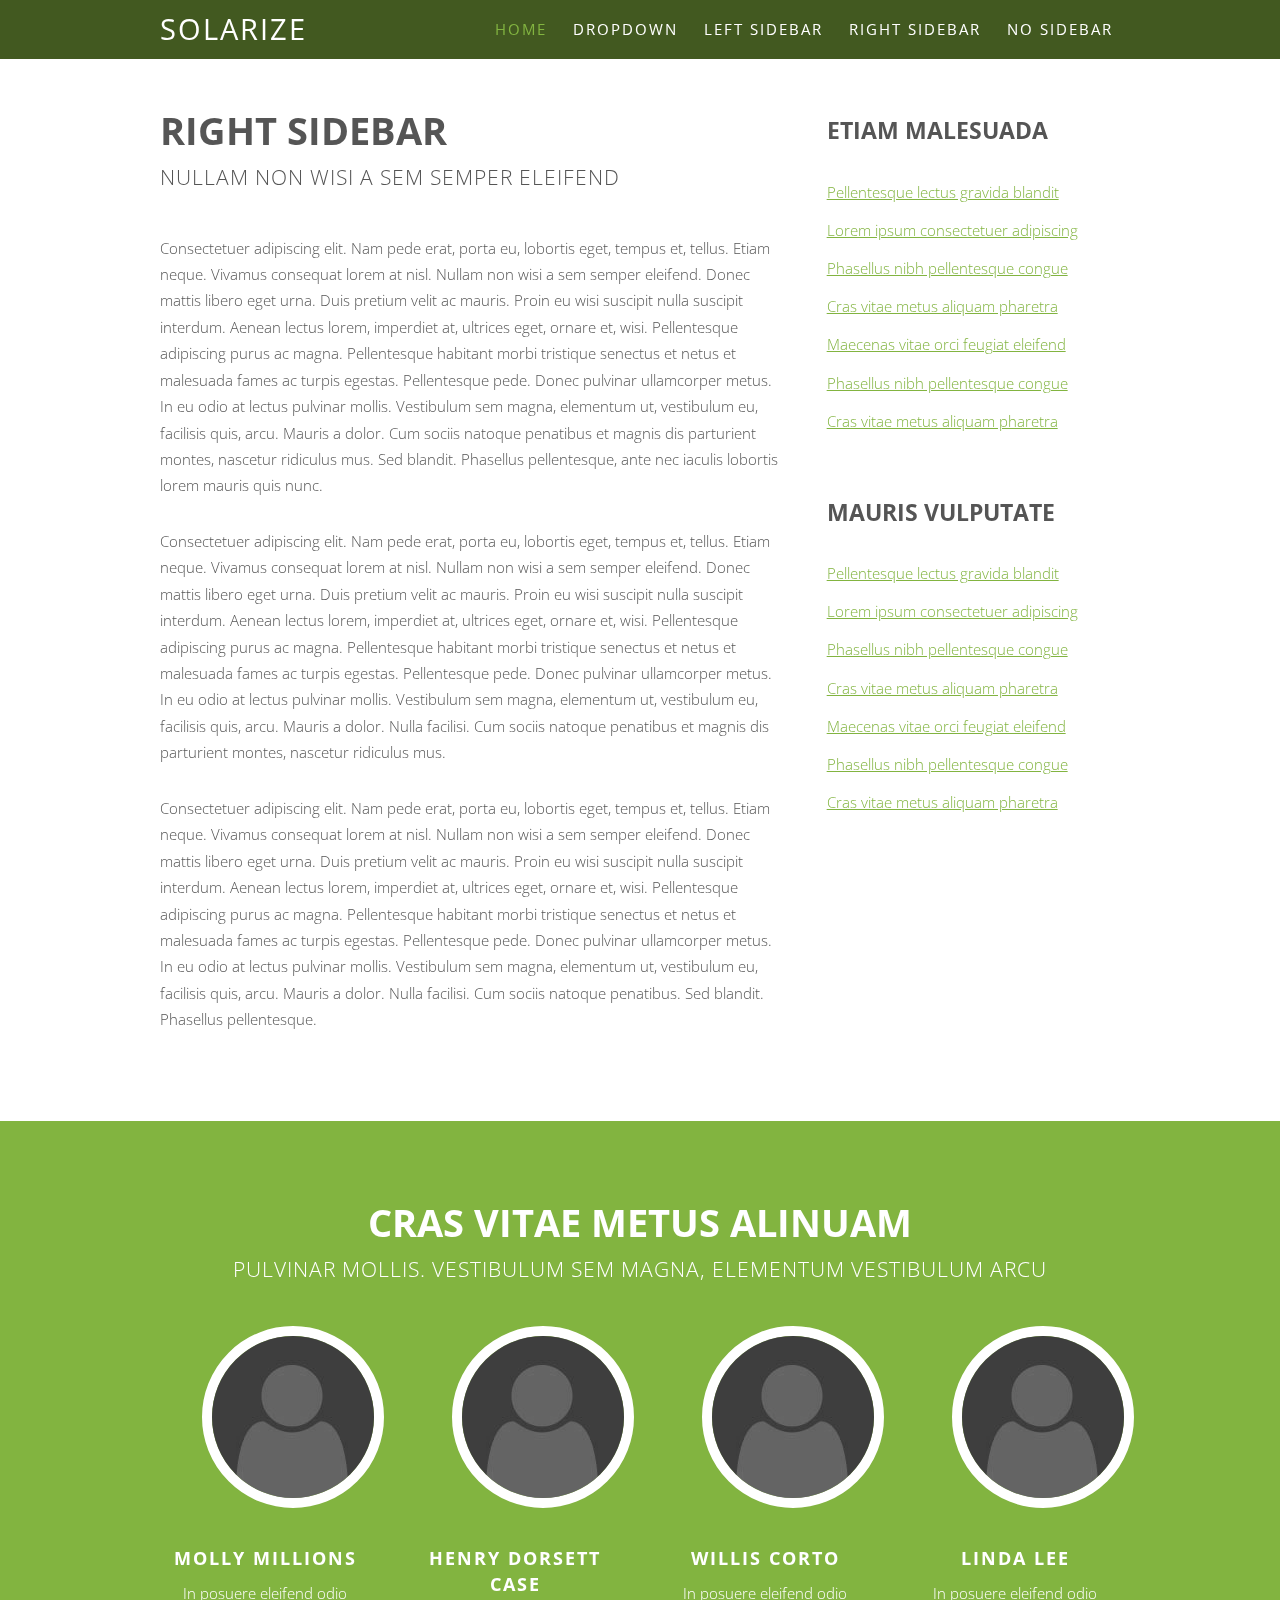
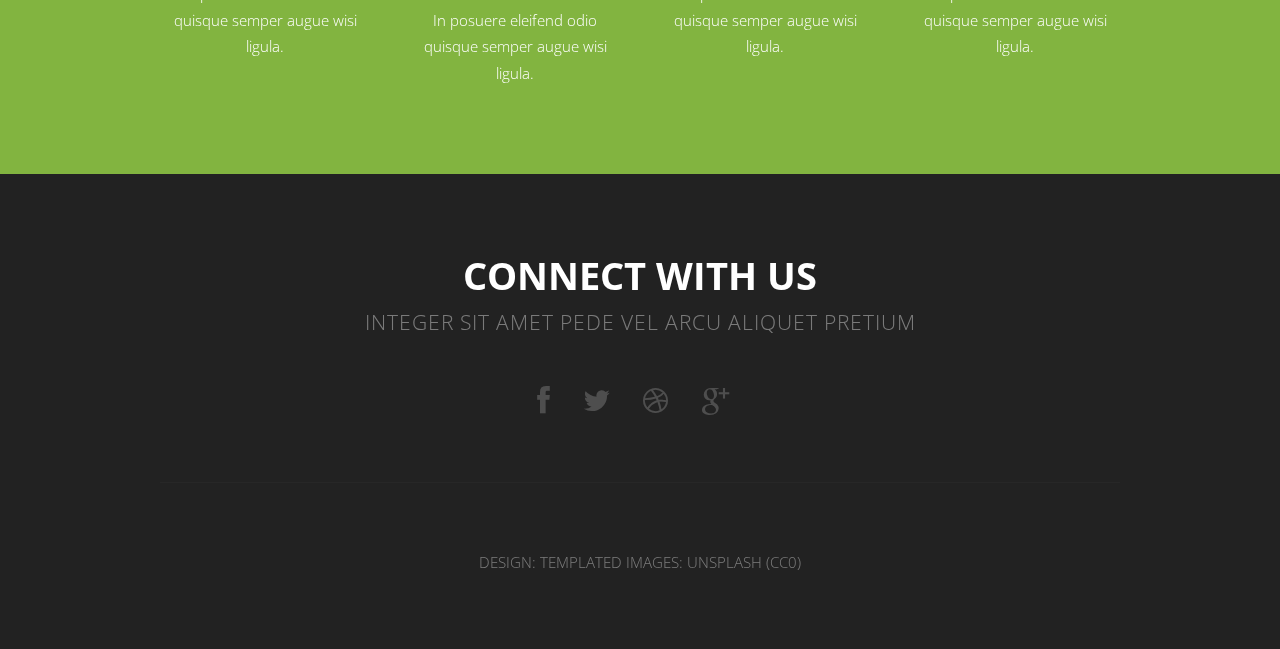
<file: right-sidebar.html>
<!DOCTYPE HTML>
<!--
	Solarize by TEMPLATED
	templated.co @templatedco
	Released for free under the Creative Commons Attribution 3.0 license (templated.co/license)
-->
<html>
	<head>
		<title>Right Sidebar - Solarize by TEMPLATED</title>
		<meta http-equiv="content-type" content="text/html; charset=utf-8" />
		<meta name="description" content="" />
		<meta name="keywords" content="" />
		<!--[if lte IE 8]><script src="css/ie/html5shiv.js"></script><![endif]-->
		<script src="js/jquery.min.js"></script>
		<script src="js/jquery.dropotron.min.js"></script>
		<script src="js/skel.min.js"></script>
		<script src="js/skel-layers.min.js"></script>
		<script src="js/init.js"></script>
		<noscript>
			<link rel="stylesheet" href="css/skel.css" />
			<link rel="stylesheet" href="css/style.css" />
		</noscript>
		<!--[if lte IE 8]><link rel="stylesheet" href="css/ie/v8.css" /><![endif]-->
	</head>
	<body>

		<!-- Header Wrapper -->
			<div class="wrapper style1">
			
			<!-- Header -->
				<div id="header">
					<div class="container">
							
						<!-- Logo -->
							<h1><a href="#" id="logo">Solarize</a></h1>
						
						<!-- Nav -->
							<nav id="nav">
								<ul>
									<li class="active"><a href="index.html">Home</a></li>
									<li>
										<a href="">Dropdown</a>
										<ul>
											<li><a href="#">Lorem ipsum dolor</a></li>
											<li><a href="#">Magna phasellus</a></li>
											<li><a href="#">Etiam dolore nisl</a></li>
											<li>
												<a href="">Phasellus consequat</a>
												<ul>
													<li><a href="#">Lorem ipsum dolor</a></li>
													<li><a href="#">Phasellus consequat</a></li>
													<li><a href="#">Magna phasellus</a></li>
													<li><a href="#">Etiam dolore nisl</a></li>
													<li><a href="#">Veroeros feugiat</a></li>
												</ul>
											</li>
											<li><a href="#">Veroeros feugiat</a></li>
										</ul>
									</li>
									<li><a href="left-sidebar.html">Left Sidebar</a></li>
									<li><a href="right-sidebar.html">Right Sidebar</a></li>
									<li><a href="no-sidebar.html">No Sidebar</a></li>
								</ul>
							</nav>
	
					</div>
				</div>
			</div>
		
		<!-- Main -->
			<div id="main" class="wrapper style4">
				<div class="container">
					<div class="row">
				
						<!-- Content -->
						<div id="content" class="8u skel-cell-important">
							<section>
								<header class="major">
									<h2>Right Sidebar</h2>
									<span class="byline">Nullam non wisi a sem semper eleifend</span>
								</header>
								<p>Consectetuer adipiscing elit. Nam pede erat, porta eu, lobortis eget, tempus et, tellus. Etiam neque. Vivamus consequat lorem at nisl. Nullam non wisi a sem semper eleifend. Donec mattis libero eget urna. Duis pretium velit ac mauris. Proin eu wisi suscipit nulla suscipit interdum. Aenean lectus lorem, imperdiet at, ultrices eget, ornare et, wisi. Pellentesque adipiscing purus ac magna. Pellentesque habitant morbi tristique senectus et netus et malesuada fames ac turpis egestas. Pellentesque pede. Donec pulvinar ullamcorper metus. In eu odio at lectus pulvinar mollis. Vestibulum sem magna, elementum ut, vestibulum eu, facilisis quis, arcu. Mauris a dolor. Cum sociis natoque penatibus et magnis dis parturient montes, nascetur ridiculus mus. Sed blandit. Phasellus pellentesque, ante nec iaculis lobortis lorem mauris quis nunc.</p>
								<p>Consectetuer adipiscing elit. Nam pede erat, porta eu, lobortis eget, tempus et, tellus. Etiam neque. Vivamus consequat lorem at nisl. Nullam non wisi a sem semper eleifend. Donec mattis libero eget urna. Duis pretium velit ac mauris. Proin eu wisi suscipit nulla suscipit interdum. Aenean lectus lorem, imperdiet at, ultrices eget, ornare et, wisi. Pellentesque adipiscing purus ac magna. Pellentesque habitant morbi tristique senectus et netus et malesuada fames ac turpis egestas. Pellentesque pede. Donec pulvinar ullamcorper metus. In eu odio at lectus pulvinar mollis. Vestibulum sem magna, elementum ut, vestibulum eu, facilisis quis, arcu. Mauris a dolor. Nulla facilisi. Cum sociis natoque penatibus et magnis dis parturient montes, nascetur ridiculus mus.</p>
								<p>Consectetuer adipiscing elit. Nam pede erat, porta eu, lobortis eget, tempus et, tellus. Etiam neque. Vivamus consequat lorem at nisl. Nullam non wisi a sem semper eleifend. Donec mattis libero eget urna. Duis pretium velit ac mauris. Proin eu wisi suscipit nulla suscipit interdum. Aenean lectus lorem, imperdiet at, ultrices eget, ornare et, wisi. Pellentesque adipiscing purus ac magna. Pellentesque habitant morbi tristique senectus et netus et malesuada fames ac turpis egestas. Pellentesque pede. Donec pulvinar ullamcorper metus. In eu odio at lectus pulvinar mollis. Vestibulum sem magna, elementum ut, vestibulum eu, facilisis quis, arcu. Mauris a dolor. Nulla facilisi. Cum sociis natoque penatibus. Sed blandit. Phasellus pellentesque.</p>
							</section>
						</div>						

						<!-- Sidebar -->
						<div id="sidebar" class="4u">
							<section>
								<header class="major">
									<h2>Etiam malesuada</h2>
								</header>									
								<ul class="default">
									<li><a href="#">Pellentesque lectus gravida blandit</a></li>
									<li><a href="#">Lorem ipsum consectetuer adipiscing</a></li>
									<li><a href="#">Phasellus nibh pellentesque congue</a></li>
									<li><a href="#">Cras vitae metus aliquam pharetra</a></li>
									<li><a href="#">Maecenas vitae orci feugiat eleifend</a></li>
									<li><a href="#">Phasellus nibh pellentesque congue</a></li>
									<li><a href="#">Cras vitae metus aliquam pharetra</a></li>
								</ul>
							</section>
							<section>
								<header class="major">
									<h2>Mauris vulputate</h2>
								</header>
								<ul class="default">
									<li><a href="#">Pellentesque lectus gravida blandit</a></li>
									<li><a href="#">Lorem ipsum consectetuer adipiscing</a></li>
									<li><a href="#">Phasellus nibh pellentesque congue</a></li>
									<li><a href="#">Cras vitae metus aliquam pharetra</a></li>
									<li><a href="#">Maecenas vitae orci feugiat eleifend</a></li>
									<li><a href="#">Phasellus nibh pellentesque congue</a></li>
									<li><a href="#">Cras vitae metus aliquam pharetra</a></li>
								</ul>
							</section>
						</div>

					</div>
				</div>
			</div>
		
		<!-- Team -->
			<div class="wrapper style5">
				<section id="team" class="container">
					<header class="major">
						<h2>Cras vitae metus aliNuam</h2>
						<span class="byline">pulvinar mollis. Vestibulum sem magna, elementum vestibulum arcu</span>
					</header>
					<div class="row">
						<div class="3u">
							<a href="#" class="image"><img src="images/placeholder.png" alt=""></a>
							<h3>Molly Millions</h3>
							<p>In posuere eleifend odio quisque semper augue wisi ligula.</p>
						</div>
						<div class="3u">
							<a href="#" class="image"><img src="images/placeholder.png" alt=""></a>
							<h3>Henry Dorsett Case</h3>
							<p>In posuere eleifend odio quisque semper augue wisi ligula.</p>
						</div>
						<div class="3u">
							<a href="#" class="image"><img src="images/placeholder.png" alt=""></a>
							<h3>Willis Corto</h3>
							<p>In posuere eleifend odio quisque semper augue wisi ligula.</p>
						</div>
						<div class="3u">
							<a href="#" class="image"><img src="images/placeholder.png" alt=""></a>
							<h3>Linda Lee</h3>
							<p>In posuere eleifend odio quisque semper augue wisi ligula.</p>
						</div>
					</div>
				</section>
			</div>

	<!-- Footer -->
		<div id="footer">
			<section class="container">
				<header class="major">
					<h2>Connect with us</h2>
					<span class="byline">Integer sit amet pede vel arcu aliquet pretium</span>
				</header>
				<ul class="icons">
					<li class="active"><a href="#" class="fa fa-facebook"><span>Facebook</span></a></li>
					<li><a href="#" class="fa fa-twitter"><span>Twitter</span></a></li>
					<li><a href="#" class="fa fa-dribbble"><span>Pinterest</span></a></li>
					<li><a href="#" class="fa fa-google-plus"><span>Google+</span></a></li>
				</ul>
				<hr />
			</section>
			
			<!-- Copyright -->
				<div id="copyright">
					Design: <a href="http://templated.co">TEMPLATED</a> Images: <a href="http://unsplash.com">Unsplash</a> (<a href="http://unsplash.com/cc0">CC0</a>)
				</div>			
		</div>

	</body>
</html>
</file>
<file: css/ie/v8.css>
/*
	Solarize by TEMPLATED
	templated.co @templatedco
	Released for free under the Creative Commons Attribution 3.0 license (templated.co/license)
*/

/* Header */

	#header {
		background: #4c4c4c;
	}

/* Wrapper */

	.wrapper.style5 .image img {
		position: relative;
		-ms-behavior: url("css/ie/PIE.htc");
	}

/* Dropotron */

	.dropotron {
		background: #4c4c4c;
	}

/* Copyright */

	#copyright .container {
		border-color: #303030;
	}
</file>
<file: css/skel.css>
/* Resets (http://meyerweb.com/eric/tools/css/reset/ | v2.0 | 20110126 | License: none (public domain)) */

	html,body,div,span,applet,object,iframe,h1,h2,h3,h4,h5,h6,p,blockquote,pre,a,abbr,acronym,address,big,cite,code,del,dfn,em,img,ins,kbd,q,s,samp,small,strike,strong,sub,sup,tt,var,b,u,i,center,dl,dt,dd,ol,ul,li,fieldset,form,label,legend,table,caption,tbody,tfoot,thead,tr,th,td,article,aside,canvas,details,embed,figure,figcaption,footer,header,hgroup,menu,nav,output,ruby,section,summary,time,mark,audio,video{margin:0;padding:0;border:0;font-size:100%;font:inherit;vertical-align:baseline;}article,aside,details,figcaption,figure,footer,header,hgroup,menu,nav,section{display:block;}body{line-height:1;}ol,ul{list-style:none;}blockquote,q{quotes:none;}blockquote:before,blockquote:after,q:before,q:after{content:'';content:none;}table{border-collapse:collapse;border-spacing:0;}body{-webkit-text-size-adjust:none}

/* Box Model */

	*, *:before, *:after {
		-moz-box-sizing: border-box;
		-webkit-box-sizing: border-box;
		box-sizing: border-box;
	}

/* Container */

	body {
		/* min-width: (containers) */
		min-width: 1200px;
	}

	.container {
		margin-left: auto;
		margin-right: auto;
		
		/* width: (containers) */
		width: 1200px;
	}

	/* Modifiers */
	
		.container.small {
			/* width: (containers) * 0.75; */
			width: 900px;
		}

		.container.big {
			width: 100%;

			/* max-width: (containers) * 1.25; */
			max-width: 1500px;

			/* min-width: (containers); */
			min-width: 1200px;
		}

/* Grid */

	.\31 2u { width: 100% }
	.\31 1u { width: 91.6666666667% }
	.\31 0u { width: 83.3333333333% }
	.\39 u { width: 75% }
	.\38 u { width: 66.6666666667% }
	.\37 u { width: 58.3333333333% }
	.\36 u { width: 50% }
	.\35 u { width: 41.6666666667% }
	.\34 u { width: 33.3333333333% }
	.\33 u { width: 25% }
	.\32 u { width: 16.6666666667% }
	.\31 u { width: 8.3333333333% }
	.\-11u { margin-left: 91.6666666667% }
	.\-10u { margin-left: 83.3333333333% }
	.\-9u { margin-left: 75% }
	.\-8u { margin-left: 66.6666666667% }
	.\-7u { margin-left: 58.3333333333% }
	.\-6u { margin-left: 50% }
	.\-5u { margin-left: 41.6666666667% }
	.\-4u { margin-left: 33.3333333333% }
	.\-3u { margin-left: 25% }
	.\-2u { margin-left: 16.6666666667% }
	.\-1u { margin-left: 8.3333333333% }

	/* Rows */

		.row > * {
			float: left;
		}

		.row:after {
			content: '';
			display: block;
			clear: both;
			height: 0;
		}

		.row:first-child > * {
			padding-top: 0 !important;
		}

		/* Normal */

			.row > * {
				/* padding-left: (gutters) */
				padding-left: 40px;
			}

			.row + .row > * {
				/* padding: (gutters) 0 0 (gutters) */
				padding: 40px 0 0 40px;
			}

			.row {
				/* margin-left: -(gutters) */
				margin-left: -40px;
			}

		/* Flush */

			.row.flush > * {
				padding-left: 0;
			}

			.row + .row.flush > * {
				padding: 0;
			}

			.row.flush {
				margin-left: 0;
			}

		/* Quarter */

			.row.quarter > * {
				/* padding-left: (gutters * 0.25) */
				padding-left: 10px;
			}

			.row + .row.quarter > * {
				/* padding: (gutters * 0.25) 0 0 (gutters * 0.25) */
				padding: 10px 0 0 10px;
			}

			.row.quarter {
				/* margin-left: -(gutters * 0.25) */
				margin-left: -10px;
			}

		/* Half */

			.row.half > * {
				/* padding-left: (gutters * 0.5) */
				padding-left: 20px;
			}

			.row + .row.half > * {
				/* padding: (gutters * 0.5) 0 0 (gutters * 0.5) */
				padding: 20px 0 0 20px;
			}

			.row.half {
				/* margin-left: -(gutters * 0.5) */
				margin-left: -20px;
			}

		/* One and (a) Half */

			.row.oneandhalf > * {
				/* padding-left: (gutters * 1.5) */
				padding-left: 60px;
			}

			.row + .row.oneandhalf > * {
				/* padding: (gutters * 1.5) 0 0 (gutters * 1.5) */
				padding: 60px 0 0 60px;
			}

			.row.oneandhalf {
				/* margin-left: -(gutters * 1.5) */
				margin-left: -60px;
			}

		/* Double */

			.row.double > * {
				/* padding-left: (gutters * 2) */
				padding-left: 80px;
			}

			.row + .row.double > * {
				/* padding: (gutters * 2) 0 0 (gutters * 2) */
				padding: 80px 0 0 80px;
			}

			.row.double {
				/* margin-left: -(gutters * 2) */
				margin-left: -80px;
			}
</file>
<file: css/style.css>
@import url("font-awesome.min.css");
@import url("http://fonts.googleapis.com/css?family=Open+Sans:300,400,600,700,800");

/*
	Solarize by TEMPLATED
	templated.co @templatedco
	Released for free under the Creative Commons Attribution 3.0 license (templated.co/license)
*/

/* Basic */

	body {
		background: #222222;
	}

		body.loading * {
			-moz-transition: none !important;
			-webkit-transition: none !important;
			-o-transition: none !important;
			-ms-transition: none !important;
			transition: none !important;
			-moz-animation: none !important;
			-webkit-animation: none !important;
			-o-animation: none !important;
			-ms-animation: none !important;
			animation: none !important;
		}

	body, input, select, textarea {
		color: #555555;
		font-family: 'Open Sans', sans-serif;
		font-size: 12pt;
		font-weight: 300;
		line-height: 1.65em;
	}

	a {
		color: #82b440;
		text-decoration: underline;
	}

	strong, b {
		font-weight: 700;
	}

	em, i {
		font-style: italic;
	}

	p, ul, ol, dl, table, blockquote {
		margin: 0 0 2em 0;
	}

	p {
		line-height: 1.8em;
	}

		p.medium {
			font-size: 1.4em;
		}

	h1, h2, h3, h4, h5, h6 {
		color: inherit;
		font-weight: 700;
	}

		h1 a, h2 a, h3 a, h4 a, h5 a, h6 a {
			color: inherit;
			text-decoration: none;
		}

	h2 {
		font-size: 1.5em;
	}

	h3 {
		font-size: 1.25em;
	}

	sub {
		font-size: 0.8em;
		position: relative;
		top: 0.5em;
	}

	sup {
		font-size: 0.8em;
		position: relative;
		top: -0.5em;
	}

	hr {
		border-top: solid 1px #82b440;
		border: 0;
		margin-bottom: 1.5em;
	}

	blockquote {
		border-left: solid 0.5em #82b440;
		font-style: italic;
		padding: 1em 0 1em 2em;
	}

	section.special, article.special {
		text-align: center;
	}

	header.major {
		padding-bottom: 3em;
		text-align: center;
		text-transform: uppercase;
	}

		header.major h2 {
			font-size: 2.6em;
			font-weight: 700;
		}

		header.major .byline {
			display: block;
			padding-top: 1em;
			letter-spacing: 1px;
			font-size: 1.4em;
		}

	footer > :last-child {
		margin-bottom: 0;
	}

	footer.major {
		padding-top: 3em;
	}

/* Form */

	input[type="text"],
	input[type="password"],
	input[type="email"],
	textarea {
		-moz-appearance: none;
		-webkit-appearance: none;
		-o-appearance: none;
		-ms-appearance: none;
		appearance: none;
		background: none;
		border: solid 1px #82b440;
		color: inherit;
		display: block;
		outline: 0;
		padding: 0.75em;
		text-decoration: none;
		width: 100%;
	}

		input[type="text"]:focus,
		input[type="password"]:focus,
		input[type="email"]:focus,
		textarea:focus {
			border-color: #82b440;
		}

	input[type="text"],
	input[type="password"],
	input[type="email"] {
		line-height: 1em;
	}

	::-webkit-input-placeholder {
		color: inherit;
		opacity: 0.5;
		position: relative;
		top: 3px;
	}

	:-moz-placeholder {
		color: inherit;
		opacity: 0.5;
	}

	::-moz-placeholder {
		color: inherit;
		opacity: 0.5;
	}

	:-ms-input-placeholder {
		color: inherit;
		opacity: 0.5;
	}

	.formerize-placeholder {
		color: rgba(85, 85, 85, 0.5) !important;
	}

/* Image */

	.image {
		border: 0;
		position: relative;
	}

		.image.fit {
			display: block;
		}

			.image.fit img {
				display: block;
				width: 100%;
			}

		.image.feature {
			display: block;
			margin: 0 0 2em 0;
		}

			.image.feature img {
				display: block;
				width: 100%;
			}

/* Icon */

	.icon {
		position: relative;
	}

		.icon:before {
			content: "";
			-moz-osx-font-smoothing: grayscale;
			-webkit-font-smoothing: antialiased;
			font-family: FontAwesome;
			font-style: normal;
			font-weight: normal;
			text-transform: none !important;
		}

		.icon > .label {
			display: none;
		}

/* Lists */

	ol.default {
		list-style: decimal;
		padding-left: 1.25em;
	}

		ol.default li {
			padding-left: 0.25em;
		}

	ul.default {
		margin: 0;
		padding: 0;
		list-style: none;
	}

		ul.default li {
			padding: 0.40em 0em;
		}

	ul.icons {
		cursor: default;
		padding-bottom: 2em;
	}

		ul.icons li {
			display: inline-block;
			line-height: 1em;
			padding: 0.5em 1em;
		}

			ul.icons li:first-child {
				padding-left: 0;
			}

			ul.icons li span {
				display: none;
			}

			ul.icons li a {
				text-decoration: none;
				font-size: 2em;
				color: inherit;
				opacity: 0.2;
				-moz-transition: all 0.35s ease-in-out;
				-webkit-transition: all 0.35s ease-in-out;
				-o-transition: all 0.35s ease-in-out;
				-ms-transition: all 0.35s ease-in-out;
				transition: all 0.35s ease-in-out;
			}

			ul.icons li a:hover {
				color: #82b440;
				opacity: 1;
			}

	ul.actions {
		cursor: default;
	}

		ul.actions:last-child {
			margin-bottom: 0;
		}

		ul.actions li {
			display: inline-block;
			padding: 0 0 0 1.5em;
		}

			ul.actions li:first-child {
				padding: 0;
			}

		ul.actions.vertical li {
			display: block;
			padding: 1.5em 0 0 0;
		}

			ul.actions.vertical li:first-child {
				padding: 0;
			}

	ul.special-icons {
		margin: 0em;
		padding: 0em;
	}

		ul.special-icons > li {
			position: relative;
			padding: 0.50em 0em 0.50em 0em;
		}

		ul.special-icons > li:before {
			position: absolute;
			left: 0;
			top: 2em;
			display: block;
			background: none;
			font-size: 2em;
			border-radius: 5px;
		}

		ul.special-icons > li:first-child {
			border-top: none;
		}

		ul.special-icons h3 {
			margin-bottom: 0.80em;
			line-height: 2em;
			text-transform: uppercase;
			font-weight: 700;
			font-size: 1.2em;
		}

		ul.special-icons span {
			line-height: 190%;
		}

		ul.special-icons .fa {
			float: left;
			display: inline-block;
			padding-right: 1em;
			font-size: 1.4em;
			color: #82b440;
		}

		ul.special-icons p {
			padding-left: 2.7em;
		}

/* Tables */

	table {
		width: 100%;
	}

		table.default {
			width: 100%;
		}

			table.default tbody tr {
				border-bottom: solid 1px #82b440;
			}

			table.default td {
				padding: 0.5em 1em 0.5em 1em;
			}

			table.default th {
				font-weight: 700;
				padding: 0.5em 1em 0.5em 1em;
				text-align: left;
			}

			table.default thead {
				background: #555555;
				color: #fff;
			}

/* Button */

	input[type="submit"],
	input[type="reset"],
	input[type="button"],
	.button {
		-moz-appearance: none;
		-webkit-appearance: none;
		-o-appearance: none;
		-ms-appearance: none;
		appearance: none;
		background: none;
		border-radius: none;
		border: 2px solid;
		border-color: #82b440;
		color: #82b440;
		cursor: pointer;
		display: inline-block;
		padding: 0.90em 1.2em;
		letter-spacing: 1px;
		text-align: center;
		text-decoration: none;
		text-transform: uppercase;
		font-size: 1.4em;
		-moz-transition: all 0.35s ease-in-out;
		-webkit-transition: all 0.35s ease-in-out;
		-o-transition: all 0.35s ease-in-out;
		-ms-transition: all 0.35s ease-in-out;
		transition: all 0.35s ease-in-out;
	}

		input[type="submit"]:hover,
		input[type="reset"]:hover,
		input[type="button"]:hover,
		.button:hover {
			background: #82b440;
			color: white;
			
		}

		input[type="submit"].alt,
		input[type="reset"].alt,
		input[type="button"].alt,
		.button.alt {
			border-color: inherit;
			color: inherit;
		}

			input[type="submit"].alt:hover,
			input[type="reset"].alt:hover,
			input[type="button"].alt:hover,
			.button.alt:hover {
				background: white;
				color: #82b440;

			}

		input[type="submit"].fit,
		input[type="reset"].fit,
		input[type="button"].fit,
		.button.fit {
			width: 100%;
		}

		input[type="submit"].small,
		input[type="reset"].small,
		input[type="button"].small,
		.button.small {
			font-size: 0.8em;
		}

/* Wrapper */

	.wrapper {
		padding: 6em 0em 4em 0em;
	}

		.wrapper.style1 {
			padding: 0em;
			background: #222222 url(../images/banner.jpg) no-repeat;
			background-size: cover;
		}

		.wrapper.style2 {
			background: #f2f2f2;
		}

			.wrapper.style2 .major {
				text-align: left !important;
			}

				.wrapper.style2 .major h2 {
					display: block;
					margin-bottom: 0.70em;
					letter-spacing: 1px;
					line-height: 1.4em;
					text-transform: uppercase;
					font-size: 1.8em;
					font-weight: 400;
					opacity: 0.7;
				}

				.wrapper.style2 .major .byline {
					letter-spacing: normal;
					line-height: 1.6em;
					text-transform: capitalize;
					font-size: 1.4em;
				}

			.wrapper.style2 h3 {
				display: block;
				margin-bottom: 1em;
				letter-spacing: 1px;
				line-height: 1.4em;
				text-transform: uppercase;
				font-size: 1.6em;
				font-weight: 400;
			}

		.wrapper.style3 {
			padding-bottom: 4em;
			background: #82b440;
			text-align: center;
			color: white;
		}

			.wrapper.style3 .container {
				padding-left: 6em;
				padding-right: 6em;
			}

			.wrapper.style3 p {
				font-size: 1.4em;
			}

		.wrapper.style4 {
			background: white;
		}

		.wrapper.style5 {
			background: #82b440;
			text-align: center;
			color: white;
		}

			.wrapper.style5 .image {
				display: block;
				width: 60%;
				margin: 0em auto 2em auto;
			}

				.wrapper.style5 .image img {
					border-radius: 50%;
					border: 10px solid;
					border-color: white;
				}
		.wrapper.style6 {
			padding-bottom: 4em;
			background: #ffffff;
			text-align: center;
			color: black;
		}

			.wrapper.style6 .container {
				padding-left: 6em;
				padding-right: 6em;
			}

			.wrapper.style6 p {
				font-size: 1.4em;
			}

/* Header */

	#header {
		color: white;
		height: 4em;
		background: rgba(0, 0, 0, 0.5);
	}

		#header .container {
			position: relative;
		}

	.homepage #logo {
		display: none;
	}

	.homepage #nav {
		position: static;
		right: none;
		text-align: center;
	}

	#logo {
		line-height: 2em;
		letter-spacing: 2px;
		text-transform: uppercase;
		font-size: 2em;
		font-weight: 400;
	}

		#logo h1 {
			display: inline-block;
			margin: 0;
			padding: 0;
		}

		#logo a {
			color: inherit;
		}

	#nav {
		position: absolute;
		top: 0;
		right: 0;
	}

		#nav > ul {
			margin: 0;
		}

			#nav > ul > li {
				border-radius: 4px;
				display: inline-block;
				margin-left: 0.5em;
				padding: 0 0.5em;
				
			}

				#nav > ul > li a {
					color: white;
					line-height: 4em;
					letter-spacing: 2px;
					text-decoration: none;
					text-transform: uppercase;
					font-weight: 400;
					font-size: 1em;
				}

				#nav > ul > li:first-child {
					margin-left: 0;
					color: white;
				}

				#nav > ul > li.active a {
				    color: #82b440;
				}

				#nav > ul > li > ul {
					display: none;
					color: white;
				}

/* Dropotron */

	.dropotron {
		top: 2em;
		background: rgba(32, 32, 32, 0.75);
		border-radius: 4px;
		color: inherit;
		min-width: 12em;
		padding: 1em 0;
		color: white;
	}

		.dropotron > li {
			line-height: 2em;
			padding: 0 1em;
		}

			.dropotron > li > a {
				color: inherit;
				letter-spacing: 2px;
				text-decoration: none;
				text-transform: uppercase;
			}

			.dropotron > li.active > a, .dropotron > li:hover > a {
				color: #82b440;
				text-decoration: overline;
			}

		.dropotron.level-0 {
			border-radius: 0 0 4px 4px;
			font-size: 1em;
			margin-left: -0.5em;
		}

/* Banner */

	#banner {
		padding: 6em 0em 1em 0em;
		text-align: center;
		color: white;
	}

		#banner .container {
			padding: 0em 0.30em;
		}

		#banner h2 {
			display: block;
			font-size: 2em;
			padding: 0.50em 0.30em;
			text-transform: uppercase;
			text-align: center;
			font-weight: 400;
			
		}

		#banner span, #banner p {
			display: block;
			letter-spacing: 1px;
			text-align: center;
			font-size: 1.3em;
			font-weight: 300;
			border-width: 0.20em;
			border-top-style: solid; 
			border-bottom-style: solid;
			border-right-style: none;
			border-left-style: none;
			
			
		}

		#banner span {
			border-style: none;
			text-align: center;
			padding: 1em 0em;
			
		}

/* Main */

	#main {
		padding: 4em 0;
	}

		#main #content .major, #main #sidebar .major {
			text-align: left;
		}

		#main #sidebar section {
			margin-top: 4em;
		}

			#main #sidebar section:first-child {
				margin-top: 0;
			}

		#main #sidebar .major {
			padding-bottom: 2em;
		}

			#main #sidebar .major h2 {
				font-size: 1.8em;
			}

/* Footer */

	#footer {
		padding: 6em 0 2em 0;
		text-align: center;
		color: white;
	}

		#footer hr {
			border-bottom: 1px solid;
			border-color: inherit;
			opacity: .05;
		}

		#footer .major h2 {
			color: inherit;
		}

		#footer .major .byline {
			color: inherit;
			opacity: .4;
		}

		#footer .copyright {
			margin-top: 3em;
			text-align: center;
		}

/* Copyright */

	#copyright {
		position: relative;
		text-transform: uppercase;
		text-align: center;
		padding: 3em 0em 3em 0em;
		color: inherit;
		opacity: .40;
	}

		#copyright a {
			text-decoration: none;
			color: inherit;
		}

/* Extra */

	#extra1 h2 {
		display: block;
		margin-bottom: 1em;
		letter-spacing: 1px;
		line-height: 1.4em;
		text-transform: uppercase;
		font-size: 1.8em;
		font-weight: 400;
	}

	#extra1 h3 {
		display: block;
		margin-bottom: 1em;
		letter-spacing: 1px;
		line-height: 1.4em;
		text-transform: uppercase;
		font-size: 1.6em;
		font-weight: 400;
	}

/* Team */

	#team h3 {
		margin-bottom: 0.50em;
		letter-spacing: 2px;
		text-transform: uppercase;
		font-weight: 700;
	}

@media only screen and (max-device-width: 480px) {

/* Basic */

	header.major h2 {
		font-size: 1.6em;
	}

	header.major .byline {
		font-size: 1.1em;
	}

	.wrapper {
		padding: 4em 0em 2em 0em;
	}

		.wrapper.style2 {
			padding-bottom: 5em;
		}

		.wrapper.style4 p {
			margin-bottom: 1em;
		}

		.wrapper.style5 img {
			width: 70%;
		}

/* Lists */

	ul.icons li a {
		font-size: 1.6em;
	}

/* Main */

	#main #sidebar .major h2 {
		font-size: 1.6em;
	}		
}
	#main #sidebar .major h2 {
		font-size: 1.6em;
	}
</file>
